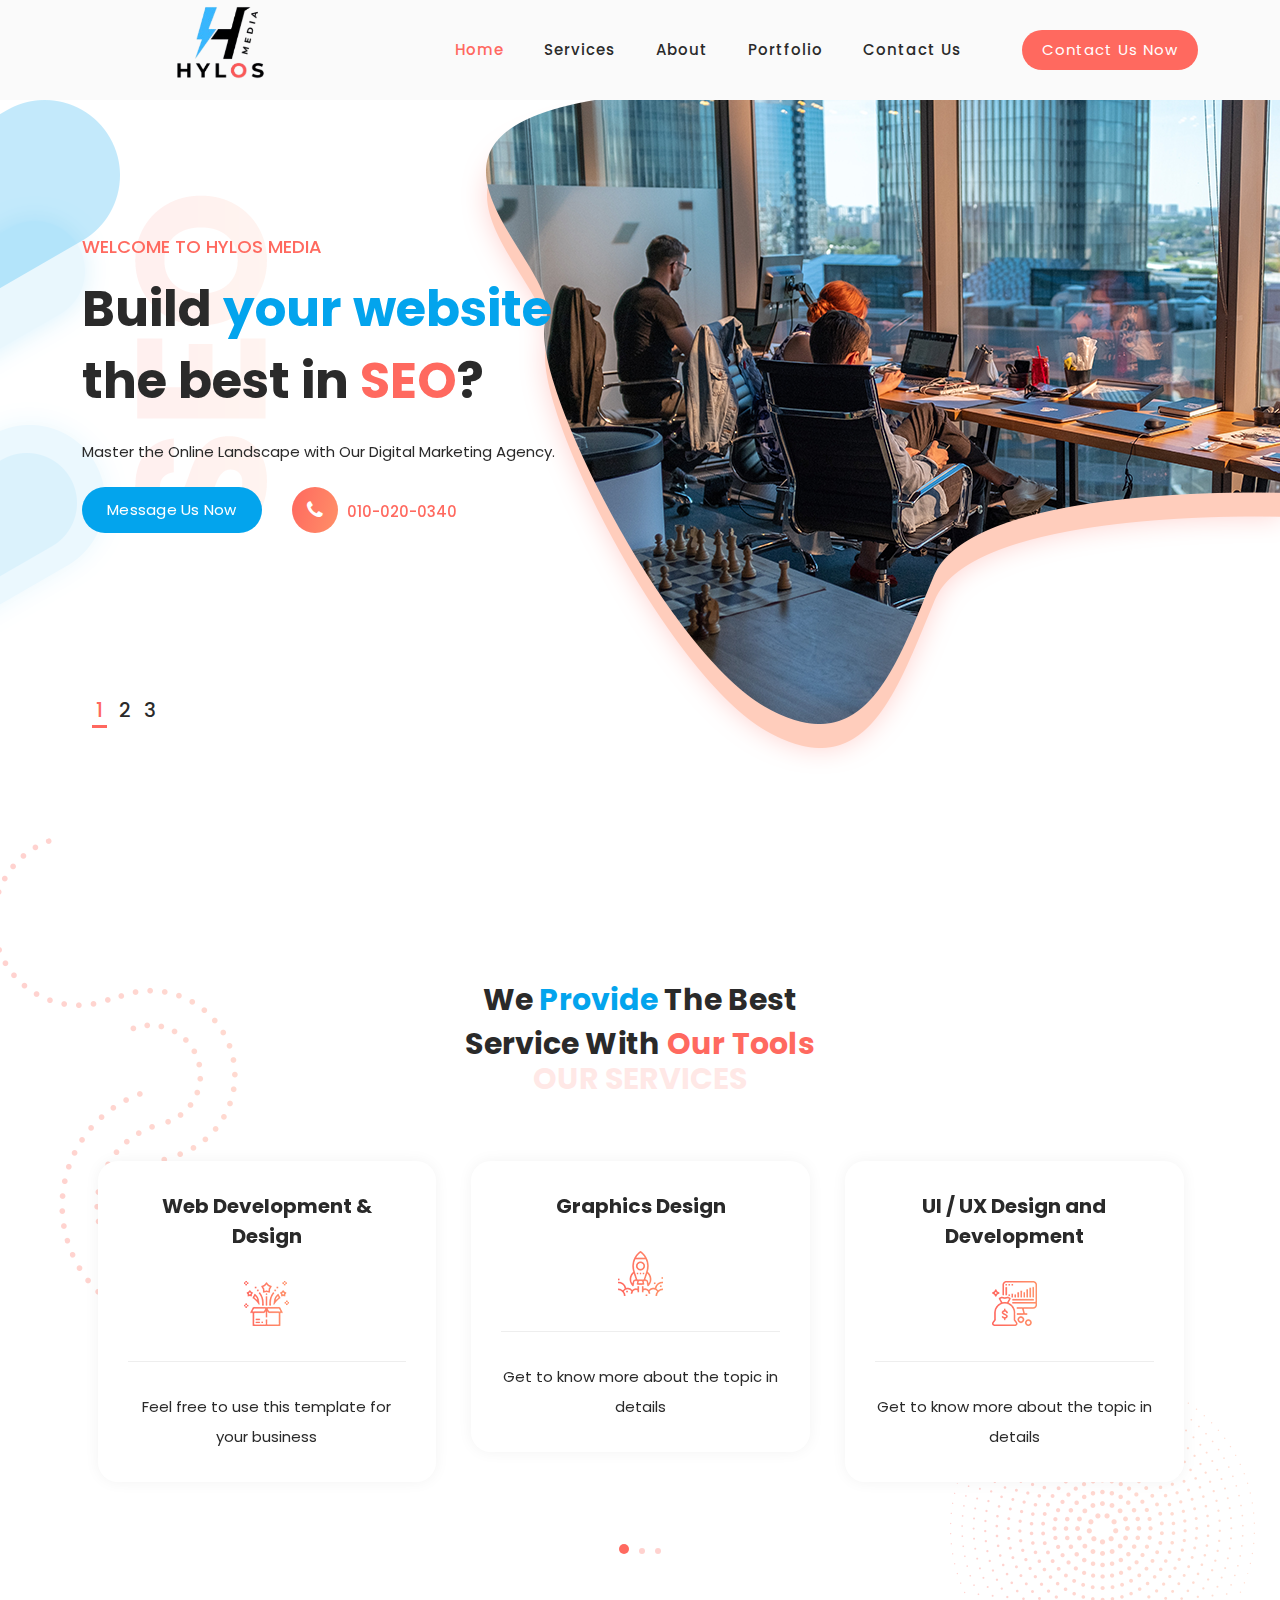
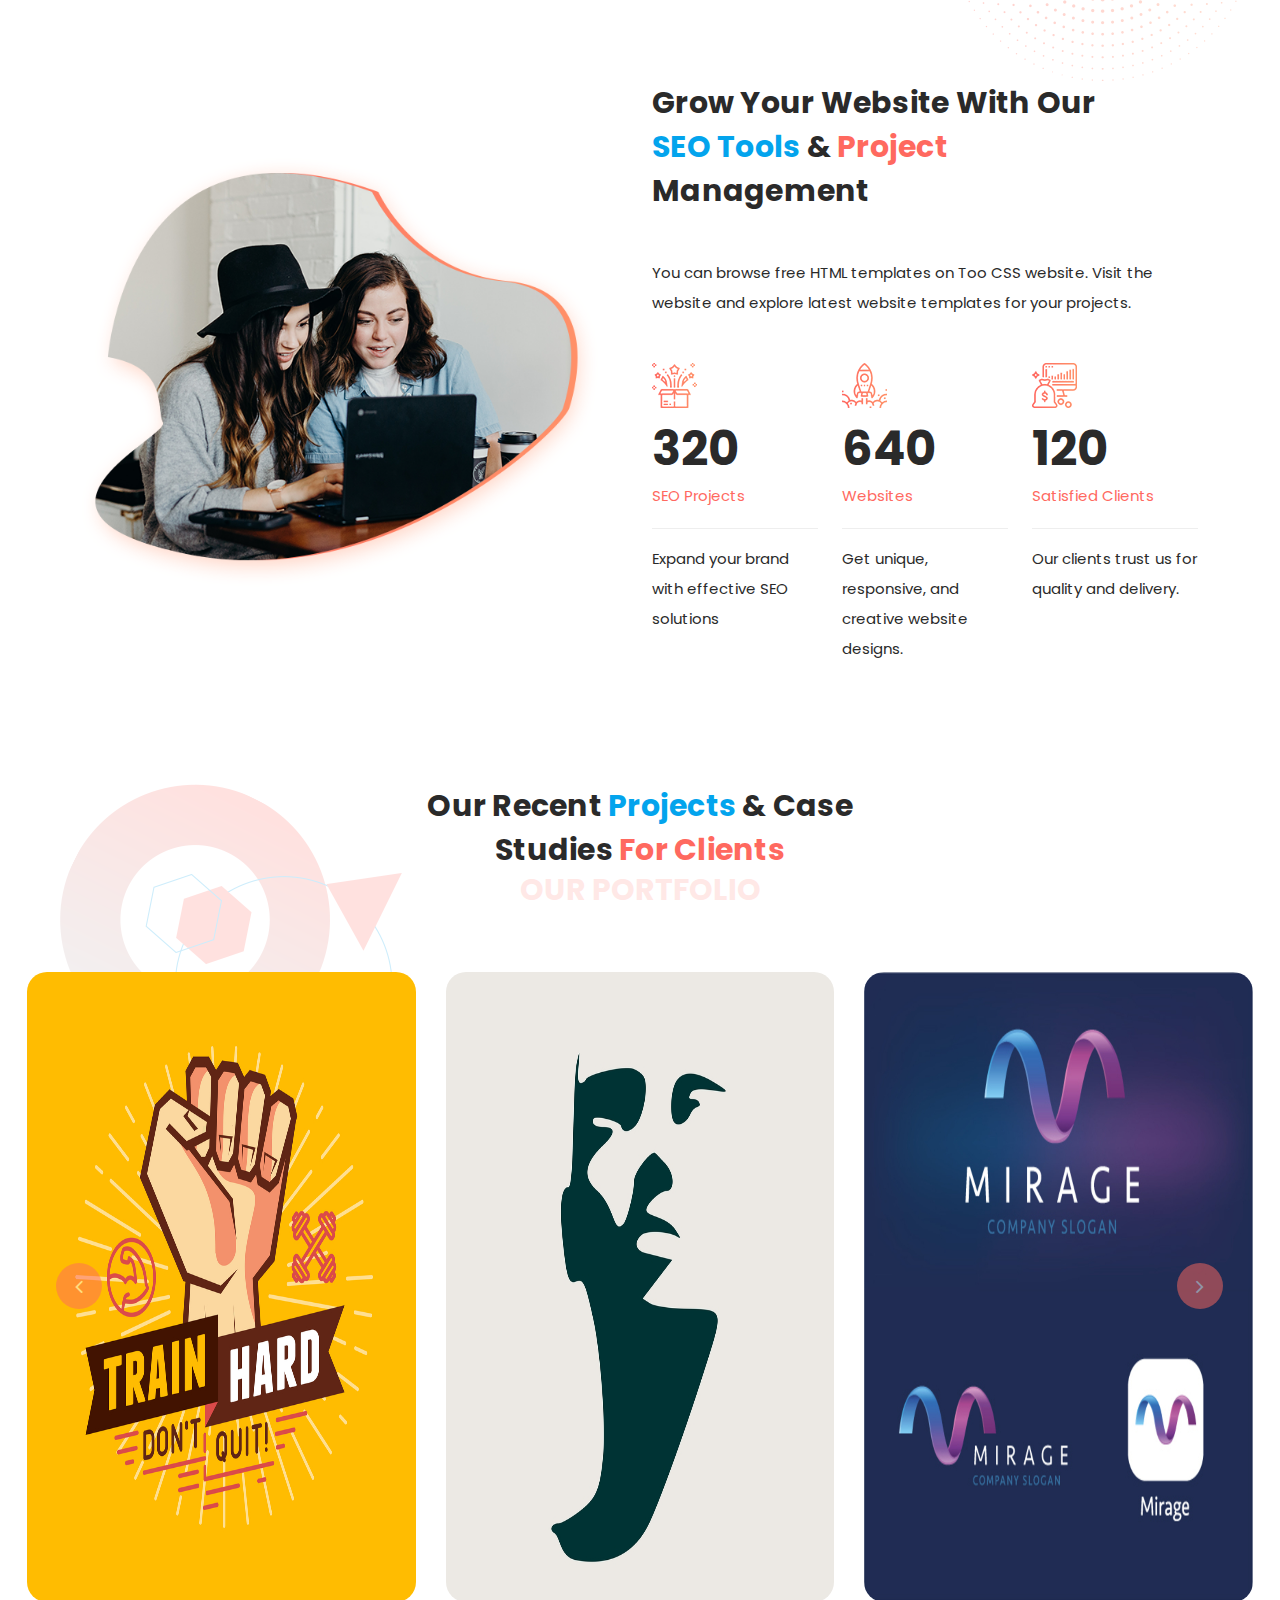
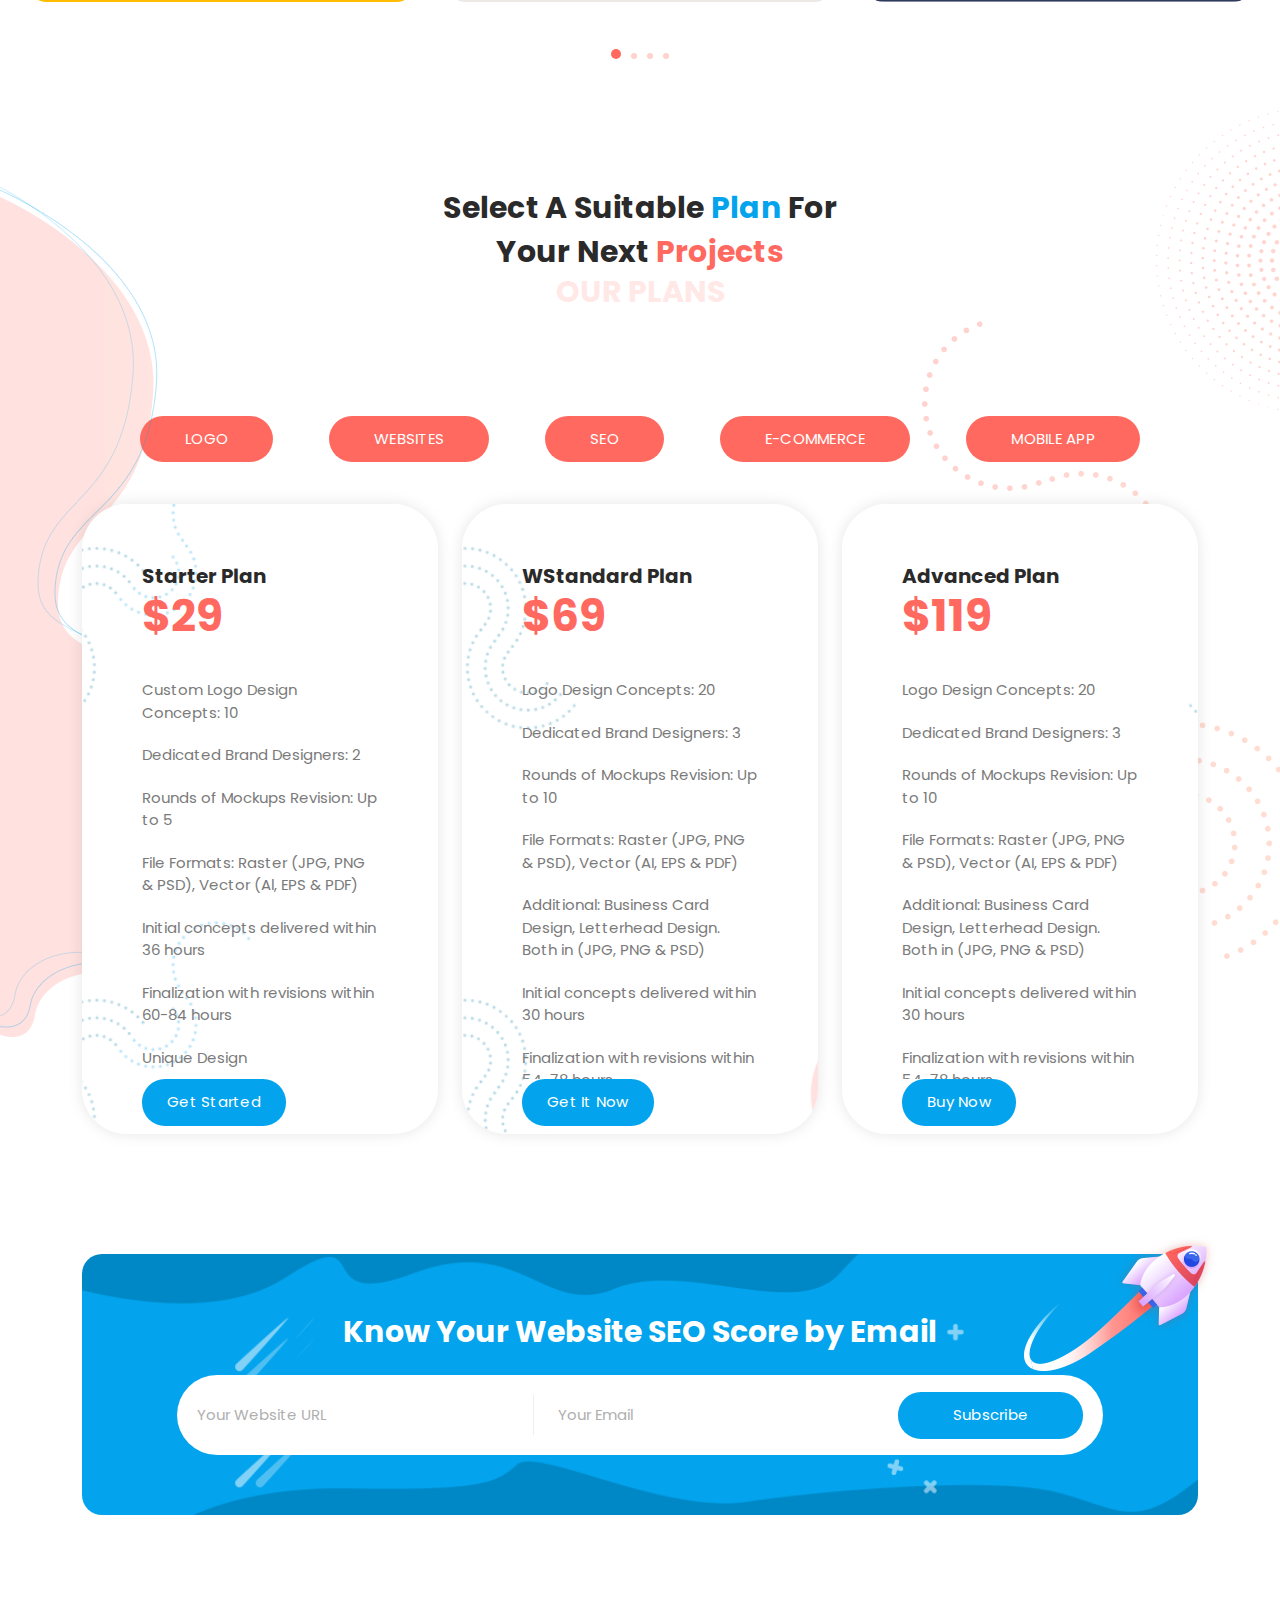
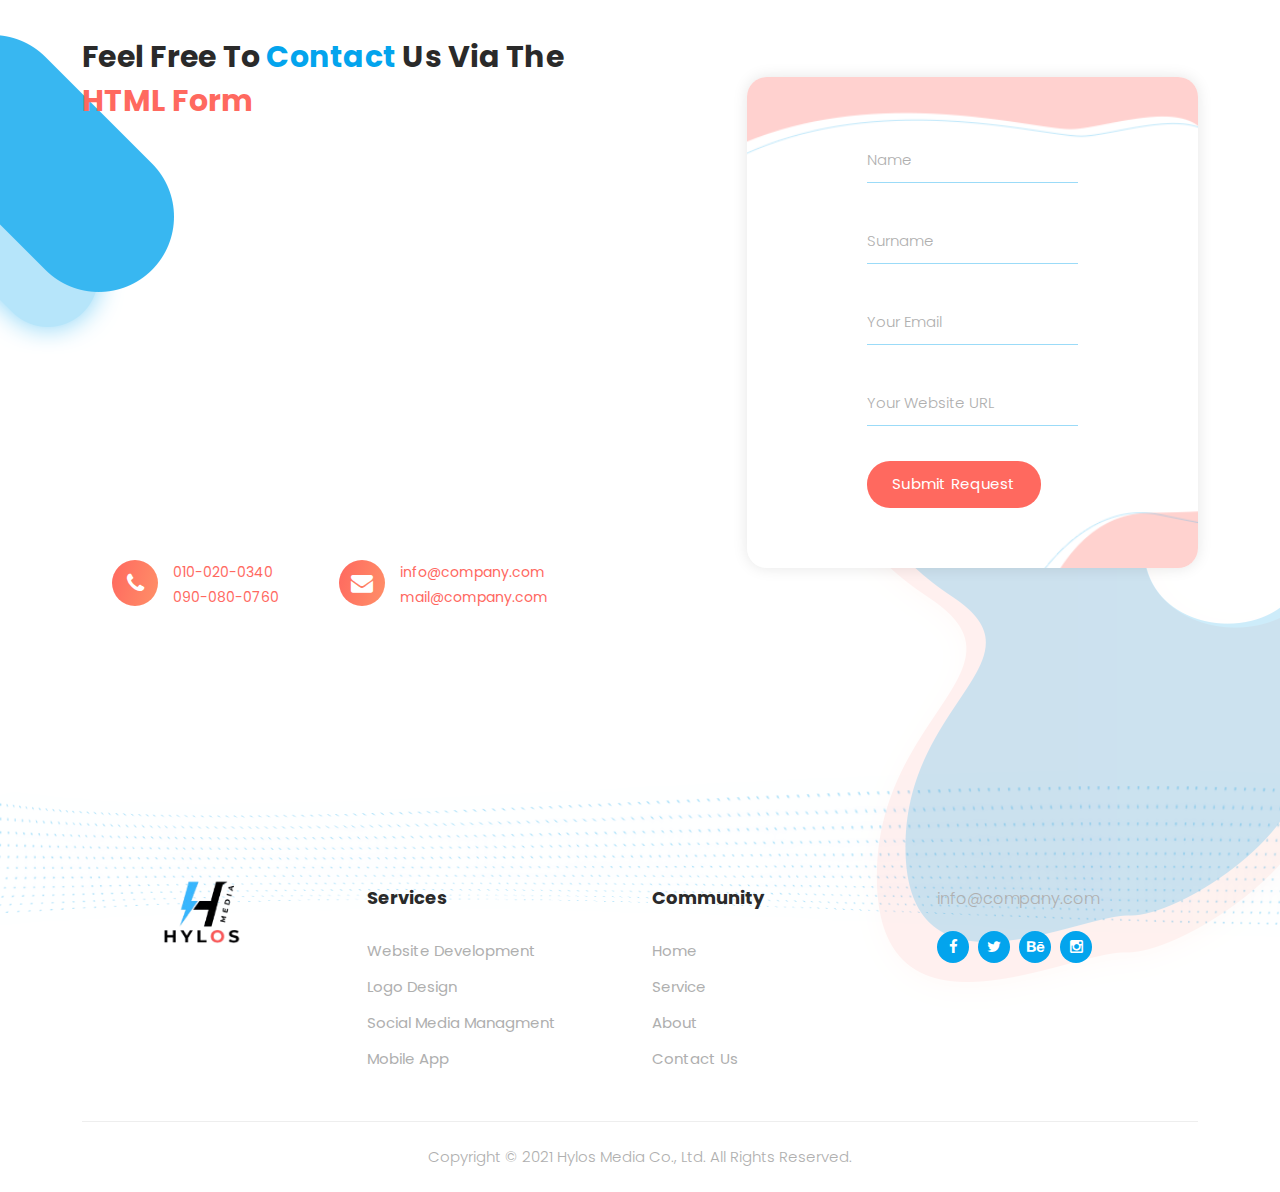
<file: index.html>
<!DOCTYPE html>
<html lang="en">

  <head>

    <meta charset="UTF-8">
    <meta name="viewport" content="width=device-width, initial-scale=1, shrink-to-fit=no">
    <meta name="description" content="">
    <meta name="author" content="">
    <link rel="preconnect" href="https://fonts.gstatic.com">
    <link href="https://fonts.googleapis.com/css2?family=Poppins:wght@100;200;300;400;500;600;700;800;900&display=swap" rel="stylesheet">

    <title>Hylos Media</title>

    <!-- Bootstrap core CSS -->
    <link href="vendor/bootstrap/css/bootstrap.min.css" rel="stylesheet">


    <!-- Additional CSS Files -->
    <link rel="stylesheet" href="assets/css/fontawesome.css">
    <link rel="stylesheet" href="assets/css/templatemo-onix-digital.css">
    <link rel="stylesheet" href="assets/css/animated.css">
    <link rel="stylesheet" href="assets/css/owl.css">
<!--

TemplateMo 565 Hylos Media

https://templatemo.com/tm-565-onix-digital

-->
  </head>

<body>
  <style>
    .mob-div {
   display: none;
 }
 
 .main-div {
   display: block;
 }
 
 @media screen and (max-width: 768px) {
   .mob-div {
     display: block;
   }
 
   .main-div {
     display: none;
   }
 }
 
     .faq-button {
       display: block;
       width: 100%;
       padding: 10px;
       background-color: #007BFF;
       color: white;
       border: none;
       text-align: left;
       cursor: pointer;
       margin-bottom: 5px;
       border-radius: 5px;
     }
 
     .faq-button:hover {
       background-color: #0056b3;
     }
 
     .faq-content {
       display: none;
       padding: 10px;
       background-color: #f8f9fa;
       border: 1px solid #ddd;
       margin-bottom: 10px;
       border-radius: 5px;
     }
   </style>
  <!-- ***** Preloader Start ***** -->
  <div id="js-preloader" class="js-preloader">
    <div class="preloader-inner">
      <span class="dot"></span>
      <div class="dots">
        <span></span>
        <span></span>
        <span></span>
      </div>
    </div>
  </div>
  <!-- ***** Preloader End ***** -->

  <!-- ***** Header Area Start ***** -->
  <header class="header-area header-sticky wow slideInDown" data-wow-duration="0.75s" data-wow-delay="0s">
    <div class="container">
      <div class="row">
        <div class="col-12">
          <nav class="main-nav">
            <!-- ***** Logo Start ***** -->
            <a href="index.html" class="logo">
              <img src="assets/images/mainlogo.png">
            </a>
            <!-- ***** Logo End ***** -->
            <!-- ***** Menu Start ***** -->
            <ul class="nav">
              <li class="scroll-to-section"><a href="#top" class="active">Home</a></li>
              <li class="scroll-to-section"><a href="#services">Services</a></li>
              <li class="scroll-to-section"><a href="#about">About</a></li>
              <li class="scroll-to-section"><a href="#portfolio">Portfolio</a></li>
              <!-- <li class="scroll-to-section"><a href="#video">Videos</a></li>  -->
              <li class="scroll-to-section"><a href="#contact">Contact Us</a></li> 
              <li class="scroll-to-section"><div class="main-red-button-hover"><a href="#contact">Contact Us Now</a></div></li> 
            </ul>        
            <a class='menu-trigger'>
                <span>Menu</span>
            </a>
            <!-- ***** Menu End ***** -->
          </nav>
        </div>
      </div>
    </div>
  </header>
  <!-- ***** Header Area End ***** -->

  <div class="main-banner" id="top">
    <div class="container">
      <div class="row">
        <div class="col-lg-12">
          <div class="row">
            <div class="col-lg-6 align-self-center">
              <div class="owl-carousel owl-banner">
                <div class="item header-text">
                  <h6>Welcome to Hylos Media</h6>
                  <h2>Build <em>your website</em> the best in <span>SEO</span>?</h2>
                  <p>Master the Online Landscape with Our Digital Marketing Agency.</p>
                  <div class="down-buttons">
                    <div class="main-blue-button-hover">
                      <a href="#contact">Message Us Now</a>
                    </div>
                    <div class="call-button">
                      <a href="#"><i class="fa fa-phone"></i> 010-020-0340</a>
                    </div>
                  </div>
                </div>
                <div class="item header-text">
                  <h6>Online Marketing</h6>
                  <h2>Get the <em>best ideas</em> for <span>your website</span></h2>
                  <p>You are NOT allowed to redistribute this template ZIP file on any Free CSS collection websites. Contact us for more info. Thank you.</p>
                  <div class="down-buttons">
                    <div class="main-blue-button-hover">
                      <a href="#services">Our Services</a>
                    </div>
                    <div class="call-button">
                      <a href="#"><i class="fa fa-phone"></i> 090-080-0760</a>
                    </div>
                  </div>
                </div>
                <div class="item header-text">
                  <h6>Mobile App</h6>
                  <h2>Create <em>your mobile app</em> the best in <span>performance</span>?</h2>

                  <p>Please <a rel="nofollow" href="https://www.paypal.me/templatemo" target="_blank">support us</a> a little via PayPal if this digital marketing HTML template is useful for you. Thank you.</p>
                  <div class="down-buttons">
                    <div class="main-blue-button-hover">
                      <a href="#video">Watch Videos</a>
                    </div>
                    <div class="call-button">
                      <a href="#"><i class="fa fa-phone"></i> 050-040-0320</a>
                    </div>
                  </div>
                </div>
              </div>
            </div>
          </div>
        </div>
      </div>
    </div>
  </div>

  <div id="services" class="our-services section">
    <div class="services-right-dec">
      <img src="assets/images/services-right-dec.png" alt="">
    </div>
    <div class="container">
      <div class="services-left-dec">
        <img src="assets/images/services-left-dec.png" alt="">
      </div>
      <div class="row">
        <div class="col-lg-6 offset-lg-3">
          <div class="section-heading">
            <h2>We <em>Provide</em> The Best Service With <span>Our Tools</span></h2>
            <span>Our Services</span>
          </div>
        </div>
      </div>
      <div class="row">
        <div class="col-lg-12">
          <div class="owl-carousel owl-services">
            <div class="item">
              <h4>Web Development & Design</h4>
              <div class="icon"><img src="assets/images/service-icon-01.png" alt=""></div>
              <p>Feel free to use this template for your business</p>
            </div>
            <div class="item">
              <h4>Graphics Design</h4>
              <div class="icon"><img src="assets/images/service-icon-02.png" alt=""></div>
              <p>Get to know more about the topic in details</p>
            </div>
            <div class="item">
              <h4>UI / UX Design and Development</h4>
              <div class="icon"><img src="assets/images/service-icon-03.png" alt=""></div>
              <p>Get to know more about the topic in details</p>
            </div>
            <div class="item">
              <h4>Discover &amp; Explore our SEO Tips</h4>
              <div class="icon"><img src="assets/images/service-icon-04.png" alt=""></div>
              <p>Feel free to use this template for your business</p>
            </div>
            <div class="item">
              <h4>E-commerce Website </h4>
              <div class="icon"><img src="assets/images/service-icon-01.png" alt=""></div>
              <p>Your one-stop shop for all your favorite products. Shop conveniently, securely, and effortlessly</p>
            </div>
            <div class="item">
              <h4>Mobile App Development</h4>
              <div class="icon"><img src="assets/images/service-icon-02.png" alt=""></div>
              <p>Building intuitive, high-performance mobile apps for you</p>
            </div>
            <div class="item">
              <h4>Best Content Ideas for your pages</h4>
              <div class="icon"><img src="assets/images/service-icon-03.png" alt=""></div>
              <p>Feel free to use this template for your business</p>
            </div>
            <div class="item">
              <h4>Optimizing Speed for your web pages</h4>
              <div class="icon"><img src="assets/images/service-icon-04.png" alt=""></div>
              <p>Get to know more about the topic in details</p>
            </div>
            <!-- <div class="item">
              <h4>Accessibility for mobile viewing</h4>
              <div class="icon"><img src="assets/images/service-icon-01.png" alt=""></div>
              <p>Get to know more about the topic in details</p>
            </div>
            <div class="item">
              <h4>Content Ideas for your next project</h4>
              <div class="icon"><img src="assets/images/service-icon-02.png" alt=""></div>
              <p>Feel free to use this template for your business</p>
            </div>
            <div class="item">
              <h4>UI &amp; UX Design &amp; Development</h4>
              <div class="icon"><img src="assets/images/service-icon-03.png" alt=""></div>
              <p>Get to know more about the topic in details</p>
            </div>
            <div class="item">
              <h4>Discover the digital marketing trend</h4>
              <div class="icon"><img src="assets/images/service-icon-04.png" alt=""></div>
              <p>Get to know more about the topic in details</p>
            </div> -->
          </div>
        </div>
      </div>
    </div>
  </div>

  <div id="about" class="about-us section">
    <div class="container">
      <div class="row">
        <div class="col-lg-6 align-self-center">
          <div class="left-image">
            <img src="assets/images/about-left-image.png" alt="Two Girls working together">
          </div>
        </div>
        <div class="col-lg-6">
          <div class="section-heading">
            <h2>Grow your website with our <em>SEO Tools</em> &amp; <span>Project</span> Management</h2>
            <p>You can browse free HTML templates on Too CSS website. Visit the website and explore latest website templates for your projects.</p>
            <div class="row">
              <div class="col-lg-4">
                <div class="fact-item">
                  <div class="count-area-content">
                    <div class="icon">
                      <img src="assets/images/service-icon-01.png" alt="">
                    </div>
                    <div class="count-digit">320</div>
                    <div class="count-title">SEO Projects</div>
                    <p>Expand your brand with effective SEO solutions</p>
                  </div>
                </div>
              </div>
              <div class="col-lg-4">
                <div class="fact-item">
                  <div class="count-area-content">
                    <div class="icon">
                      <img src="assets/images/service-icon-02.png" alt="">
                    </div>
                    <div class="count-digit">640</div>
                    <div class="count-title">Websites</div>
                    <p>Get unique, responsive, and creative website designs.</p>
                  </div>
                </div>
              </div>
              <div class="col-lg-4">
                <div class="fact-item">
                  <div class="count-area-content">
                    <div class="icon">
                      <img src="assets/images/service-icon-03.png" alt="">
                    </div>
                    <div class="count-digit">120</div>
                    <div class="count-title">Satisfied Clients</div>
                    <p>Our clients trust us for quality and delivery.</p>
                  </div>
                </div>
              </div>
            </div>
          </div>
        </div>
      </div>
    </div>
  </div>

  <div id="portfolio" class="our-portfolio section">
    <div class="portfolio-left-dec">
      <img src="assets/images/portfolio-left-dec.png" alt="">
    </div>
    <div class="container">
      <div class="row">
        <div class="col-lg-6 offset-lg-3">
          <div class="section-heading">
            <h2>Our Recent <em>Projects</em> &amp; Case Studies <span>for Clients</span></h2>
            <span>Our Portfolio</span>
          </div>
        </div>
      </div>
    </div>
    <div class="container-fluid">
      <div class="row">
        <div class="col-lg-12">
          <div class="owl-carousel owl-portfolio">
           
            <div class="item">
              <div class="thumb">
                <img src="assets/images/logo1.jpg" alt="">
                <div class="hover-effect">
                  <div class="inner-content">
                    <a href="#"><h4>Logo</h4></a>
                    <span>Logo &amp;Design</span>
                  </div>
                </div>
              </div>
            </div>
            <div class="item">
              <div class="thumb">
                <img src="assets/images/logo2.jpg" alt="">
                <div class="hover-effect">
                  <div class="inner-content">
                    <a rel="sponsored" href="#" target="_parent"><h4>LOGO</h4></a>
                    <span>LOGO Design</span>
                  </div>
                </div>
              </div>
            </div>
            <div class="item">
              <div class="thumb">
                <img src="assets/images/logo3.jpg" alt="">
                <div class="hover-effect">
                  <div class="inner-content">
                    <a href="#"><h4>LOGO</h4></a>
                    <span>LOGO DESIGN</span>
                  </div>
                </div>
              </div>
            </div>
            <div class="item">
              <div class="thumb">
                <img src="assets/images/logo4.jpg" alt="">
                <div class="hover-effect">
                  <div class="inner-content">
                    <a href="#"><h4>LOGO</h4></a>
                    <span>LOGO DESIGN</span>
                  </div>
                </div>
              </div>
            </div>
            <div class="item">
              <div class="thumb">
                <img src="assets/images/02.jpg" alt="">
                <div class="hover-effect">
                  <div class="inner-content">
                    <a rel="sponsored" href="#" target="_parent"><h4>Website</h4></a>
                    <span>Projects </span>
                  </div>
                </div>
              </div>
            </div>
            <div class="item">
              <div class="thumb">
                <img src="assets/images/af8157a14a.jpg" alt="">
                <div class="hover-effect">
                  <div class="inner-content">
                    <a href="#"><h4>WEBSITES</h4></a>
                    <span>WEBSITES DESIGN</span>
                  </div>
                </div>
              </div>
            </div>
            <div class="item">
              <div class="thumb">
                <img src="assets/images/WEB2.jpg" alt="">
                <div class="hover-effect">
                  <div class="inner-content">
                    <a href="#"><h4>WEBSITES</h4></a>
                    <span>WEBSITES DESIGN</span>
                  </div>
                </div>
              </div>
            </div>
            <div class="item">
              <div class="thumb">
                <img src="assets/images/web3.jpg" alt="">
                <div class="hover-effect">
                  <div class="inner-content">
                    <a href="#"><h4>WEBSITES</h4></a>
                    <span>WEBSITES DESIGN</span>
                  </div>
                </div>
              </div>
            </div>
            <div class="item">
              <div class="thumb">
                <img src="assets/images/seo.webp" alt="">
                <div class="hover-effect">
                  <div class="inner-content">
                    <a href="#"><h4>SEO</h4></a>
                    <span>SEO &amp; Marketing</span>
                  </div>
                </div>
              </div>
            </div>
            <div class="item">
              <div class="thumb">
                <img src="assets/images/Asset-14@2x.webp" alt="">
                <div class="hover-effect">
                  <div class="inner-content">
                    <a href="#"><h4>SEO</h4></a>
                    <span>SEO &amp; Marketing</span>
                  </div>
                </div>
              </div>
            </div>
            <div class="item">
              <div class="thumb">
                <img src="assets/images/aligner-fit-505x1024.webp" alt="">
                <div class="hover-effect">
                  <div class="inner-content">
                    <a href="#"><h4>SEO</h4></a>
                    <span>SEO &amp; Marketing</span>
                  </div>
                </div>
              </div>
            </div>
            <div class="item">
              <div class="thumb">
                <img src="assets/images/seo1.webp" alt="">
                <div class="hover-effect">
                  <div class="inner-content">
                    <a href="#"><h4>SEO</h4></a>
                    <span>SEO &amp; Marketing</span>
                  </div>
                </div>
              </div>
            </div>
          </div>
        </div>
      </div>
    </div>
  </div>

  <div id="pricing" class="pricing-tables">
    <div class="tables-left-dec">
      <img src="assets/images/tables-left-dec.png" alt="">
    </div>
    <div class="tables-right-dec">
      <img src="assets/images/tables-right-dec.png" alt="">
    </div>
    <div class="main-div">
      <div class="container">
        <div class="row">
          <div class="col-lg-6 offset-lg-3">
            <div class="section-heading">
              <h2>Select a suitable <em>plan</em> for your next <span>projects</span></h2>
              <span>Our Plans</span>
            </div>
          </div>
        </div>
        <div class="row">
          <div class="col-lg-12">
            <div class="pak-btn" style="display: block; display: flex;">
              <button class="pakbutton" onclick="showSection('logo')">LOGO</button>
              <button class="pakbutton" onclick="showSection('websites')">WEBSITES</button>
              <button class="pakbutton" onclick="showSection('seo')">SEO</button>
              <button class="pakbutton" onclick="showSection('ecommerce')">E-COMMERCE</button>
              <button class="pakbutton" onclick="showSection('mobile-app')">MOBILE APP</button>
            </div>
    </div>
          </div>
          
          <div id="logo" class="content-section" style="display: block;"  > 
             <div class="row">
            <div class="col-lg-4">
              <div class="item first-item">
                <h4>Starter Plan</h4>
                <!-- <em>$160/mo</em> -->
                <span>$29</span>
                <ul class="scroll">
                  <li>Custom Logo Design Concepts: 10</li>
                  <li>Dedicated Brand Designers: 2</li>
                  <li>Rounds of Mockups Revision: Up to 5</li>
                  <li>File Formats: Raster (JPG, PNG &amp; PSD), Vector (Al, EPS &amp; PDF)</li>
                  <li>Initial concepts delivered within 36 hours</li>
                  <li>Finalization with revisions within 60-84 hours</li>
                  <li>Unique Design</li>
                  <li>100% Ownership</li>
                </ul>
                <div class="main-blue-button-hover">
                  <a href="#">Get Started</a>
                </div>
              </div>
            </div>
            <div class="col-lg-4">
              <div class="item second-item">
                <h4>WStandard Plan</h4>
                <!-- <em>$240/mo</em> -->
                <span>$69</span>
                <ul class="scroll">
                  <li>Logo Design Concepts: 20</li>
                  <li>Dedicated Brand Designers: 3</li>
                  <li>Rounds of Mockups Revision: Up to 10</li>
                  <li>File Formats: Raster (JPG, PNG &amp; PSD), Vector (AI, EPS &amp; PDF)</li>
                  <li>Additional: Business Card Design, Letterhead Design. Both in (JPG, PNG &amp;
                    PSD)</li>
                  <li>Initial concepts delivered within 30 hours</li>
                  <li>Finalization with revisions within 54-78 hours</li>
                  <li>Unique Design</li>
                  <li>100% Ownership</li>
                </ul>
                <div class="main-blue-button-hover">
                  <a href="#">Get it Now</a>
                </div>
              </div>
            </div>
            <div class="col-lg-4">
              <div class="item third-item">
                <h4>Advanced Plan</h4>
                <!-- <em>$360/mo</em> -->
                <span>$119</span>
                <ul class="scroll">
                  <li>Logo Design Concepts: 20</li>
                  <li>Dedicated Brand Designers: 3</li>
                  <li>Rounds of Mockups Revision: Up to 10</li>
                  <li>File Formats: Raster (JPG, PNG &amp; PSD), Vector (AI, EPS &amp; PDF)</li>
                  <li>Additional: Business Card Design, Letterhead Design. Both in (JPG, PNG &amp;
                    PSD)</li>
                  <li>Initial concepts delivered within 30 hours</li>
                  <li>Finalization with revisions within 54-78 hours</li>
                  <li>Unique Design</li>
                  <li>100% Ownership</li>
                </ul>
                <div class="main-blue-button-hover">
                  <a href="#">Buy Now</a>
                </div>
              </div>
            </div>
          </div>
        </div>
          <div id="ecommerce" class="content-section" style="display: none;"  > 
            
             <div class="row">
            <div class="col-lg-4">
              <div class="item first-item">
                <h4>Starter Plan</h4>
                <!-- <em>$160/mo</em> -->
                <span>$499</span>
                <ul class="scroll">
                  <li class="first">Customized Design</li>
                  <li>Up-to 50 Products</li>
                  <li>Content Management System (CMS)</li>
                  <li>Mini Shopping Cart Integration</li>
                  <li>Payment Module Integration</li>
                  <li>Easy Product Search</li>
                  <li>Dedicated designer &amp; developer</li>
                  <li>Unlimited Revisions</li>
                  <li>100% Satisfaction Guarantee</li>
                  <li>100% Unique Design Guarantee</li>
                  <li>100% Money Back Guarantee * </li>
                  <li>Dedicate Account Manager</li>
                  <li class="last">Free Final Files (Ai, PSD, Html , JPEG and PNG in formats for
                    all web use)</li>
                </ul>
                <div class="main-blue-button-hover">
                  <a href="#">Get Started</a>
                </div>
              </div>
            </div>
            <div class="col-lg-4">
              <div class="item second-item">
                <h4>WStandard Plan</h4>
                <!-- <em>$240/mo</em> -->
                <span>$999</span>
                <ul class="scroll">
                  <li class="first">Customized Design</li>
                  <li>Up-to 250 Products</li>
                  <li>Content Management System (CMS)</li>
                  <li>Full Shopping Cart Integration</li>
                  <li>Payment Module Integration</li>
                  <li>Easy Product Search</li>
                  <li>Product Reviews</li>
                  <li>5 Promotional Banners</li>
                  <li>Security Protocol</li>
                  <li>Dedicated designer &amp; developer</li>
                  <li>Unlimited Revisions</li>
                  <li>100% Satisfaction Guarantee</li>
                  <li>100% Unique Design Guarantee</li>
                  <li class="last">100% Money Back Guarantee</li>
                </ul>
                <div class="main-blue-button-hover">
                  <a href="#">Get it Now</a>
                </div>
              </div>
            </div>
            <div class="col-lg-4">
              <div class="item third-item">
                <h4>Advanced Plan</h4>
                <!-- <em>$360/mo</em> -->
                <span>$1490</span>
                <ul class="scroll">
                  <li class="first">Customized Design</li>
                  <li>Unlimited Products</li>
                  <li>Unlimited Categories</li>
                  <li>UNLIMITED Logo Design Concepts</li>
                  <li>Dedicated designer &amp; developer</li>
                  <li>UNLIMITED Revisions</li>
                  <li>E-Commerce Store Design</li>
                  <li>Product Detail Page Design</li>
                  <li>Unique Banner Slider</li>
                  <li>Featured Products Showcase</li>
                  <li>Full Shopping Cart Integration</li>
                  <li>Product Rating &amp; Reviews</li>
                  <li>Mobile Responsive</li>
                  <li>Security Protocol</li>
                  <li>Easy Product Search</li>
                  <li>Payment Gateway Integration</li>
                  <li>Multi-currency Support</li>
                  <li>Content Management System</li>
                  <li>Stationary Design (BusinessCard,Letterhead &amp; Envelope)</li>
                  <li>Invoice Design, Email Signature</li>
                  <li>E-Commerce Store Design</li>
                  <li>Product Detail Page Design</li>
                  <li>Unique Banner Slider</li>
                  <li>Featured Products Showcase</li>
                  <li>Full Shopping Cart Integration</li>
                  <li>Product Rating &amp; Reviews</li>
                  <li>Easy Product Search</li>
                  <li>Payment Gateway Integration</li>
                  <li>Multi-currency Support</li>
                  <li>Content Management System</li>
                  <li>Cutomer Log-in Area</li>
                  <li>Social Media Plugins Integration</li>
                  <li>Tell a Friend Feature</li>
                  <li>All Final File Formats</li>
                  <li>100% Ownership Rights</li>
                  <li>100% Satisfaction Guarantee</li>
                  <li>100% Unique Design Guarantee</li>
                  <li class="last">100% Money Back Guarantee</li>
                </ul>
                <div class="main-blue-button-hover">
                  <a href="#">Buy Now</a>
                </div>
              </div>
            </div>
          </div>
        </div>
          <div id="seo" class="content-section" style="display: none;" > 
             <div class="row">
            <div class="col-lg-4">
              <div class="item first-item">
                <h4>Starter Plan</h4>
                <!-- <em>$160/mo</em> -->
                <span>$350</span>
                <ul class="scroll">
                  <li class="first">Website Audit</li>
                  <li>Pages Optimized (10 pages) </li>
                  <li>15 Selected Keywords Targeting </li>
                  <li>Keyword Research </li>
                  <li>Keyword Grouping </li>
                  <li>Keyword Mapping </li>
                  <li class="heading">On-Page Optimization </li>
                  <li>SEO Road Map</li>
                  <li>Blog Creation</li>
                  <li>Webpage Copywriting (3 pages, 350 words per page)</li>
                  <li>Title Tag Optimization (10 titles)</li>
                  <li>Meta Description Optimization (10 meta description)</li>
                  <li>Meta Keyword Optimization (10 meta keywords)</li>
                  <li>Domain Redirect Optimization (10 domain redirects)</li>
                  <li>xml Sitemap Optimization</li>
                  <li>Robots.txt Check</li>
                  <li>URL Rewrites (10 URL rewrites)</li>
                  <li>Broken Link Report</li>
                  <li class="heading">Rich Snippet Recommendations </li>
                  <li>Breadcrumbs</li>
                  <li class="heading">Initial Off-Page SEO </li>
                  <li>Social Bookmarking</li>
                  <li>Slide Share Marketing</li>
                  <li>Forums/FAQ’s</li>
                  <li>Link Building</li>
                  <li>Directory Submission</li>
                  <li>Local Business Listings</li>
                </ul>
                <div class="main-blue-button-hover">
                  <a href="#">Get Started</a>
                </div>
              </div>
            </div>
            <div class="col-lg-4">
              <div class="item second-item">
                <h4>Standard Plan</h4>
                <!-- <em>$240/mo</em> -->
                <span>$700</span>
                <ul class="scroll">
                  <li>Prior Analysis </li>
                  <li>Business Analysis</li>
                  <li>Consumer Analysis </li>
                  <li>Competitor Analysis </li>
                  <li>35 Selected Keywords Targeting </li>
                  <li>15 Pages Keyword Targeted</li>
                  <li>Webpage Optimization </li>
                  <li>Meta Tags Creation</li>
                  <li>Keyword Optimization </li>
                  <li>Image Optimization </li>
                  <li>Inclusion of anchors</li>
                  <li>Tracking &amp; Analysis </li>
                  <li>Google Analytics Installation</li>
                  <li>Google Webmaster Installation </li>
                  <li>Call To Action Plan </li>
                  <li>Creation of Sitemaps</li>
                  <li>Reporting </li>
                  <li>Monthly Reporting </li>
                  <li>Recommendation </li>
                  <li>Email Support </li>
                  <li>Phone Support</li>
    
                  <li>Off Page Optimization</li>
                  <li>Social Bookmarking</li>
                  <li>Slide Share Marketing </li>
                  <li>Forums/FAQ’s </li>
                  <li>Link Building </li>
                  <li>Directory Submission </li>
                  <li>Local Business Listings</li>
    
                </ul class="scroll">
                <div class="main-blue-button-hover">
                  <a href="#">Get it Now</a>
                </div>
              </div>
            </div>
            <div class="col-lg-4">
              <div class="item third-item">
                <h4>Advanced Plan</h4>
                <!-- <em>$360/mo</em> -->
                <span>$280</span>
                <ul>
                  <li>Prior Analysis </li>
                  <li>Business Analysis</li>
                  <li>Consumer Analysis </li>
                  <li>Competitor Analysis </li>
                  <li>60+ Selected Keywords Targeting </li>
                  <li>30 Pages Keyword Targeted</li>
    
                  <li>Webpage Optimization </li>
                  <li>Meta Tags Creation</li>
                  <li>Keyword Optimization </li>
                  <li>Image Optimization </li>
                  <li>Inclusion of anchors Tags </li>
                  <li>Inclusion of anchors Indexing Modifications</li>
    
                  <li>Tracking &amp; Analysis </li>
                  <li>Google Places Inclusions</li>
                  <li>Google Analytics Installation</li>
                  <li>Google Webmaster Installation </li>
                  <li>Call To Action Plan </li>
                  <li>Creation of Sitemaps</li>
    
                  <li>Reporting </li>
                  <li>Monthly Reporting </li>
                  <li>Recommendation </li>
                  <li>Email Support </li>
                  <li>Phone Support</li>
    
                  <li>Off Page Optimization </li>
                  <li>Social Bookmarking</li>
                  <li>Slide Share Marketing </li>
                  <li>Forums/FAQ’s </li>
                  <li>Link Building </li>
                  <li>Directory Submission </li>
                  <li>Local Business Listings</li>
                </ul>
                <div class="main-blue-button-hover">
                  <a href="#">Buy Now</a>
                </div>
              </div>
            </div>
          </div>
        </div>
          <div id="websites" class="content-section"  style="display: none;"> 
             <div class="row">
            <div class="col-lg-4">
              <div class="item first-item">
                <h4>Starter Plan</h4>
                <!-- <em>$160/mo</em> -->
                <span>$449</span>
                <ul class="scroll">
                  <li class="first">5 Page Website Design</li>
                  <li class=" first">5 Page Custom WordPress Website </li>
                  <li>1 Design Concept </li>
                  <li class="darker">5 Stock Images </li>
                  <li>Content Integration </li>
                  <li>Cross Browser Compatible </li>
                  <li>Secure admin tools for easy updates</li>
                  <li>Website optimization package for increased speed</li>
                  <li>Contact Form Integration </li>
                  <li>No contract: cancel anytime</li>
                  <li>Dedicated Account Manager</li>
                  <li>24/7 Chat Support</li>
                  <li class="last">Turn Around 5 Business Days</li>
                </ul>
                <div class="main-blue-button-hover">
                  <a href="#">Get Started</a>
                </div>
              </div>
            </div>
            <div class="col-lg-4">
              <div class="item second-item">
                <h4>Standard Plan</h4>
                <!-- <em>$240/mo</em> -->
                <span>$899</span>
                <ul class="scroll">
                  <li class="first">10 Pages Custom Website </li>
                  <li>1 Design Concept </li>
                  <li>8 Stock Images </li>
                  <li class="darker"> CMS Backend</li>
                  <li class="darker">SEO Friendly Website </li>
                  <li>Content Integration </li>
                  <li>Mobile Responsive Website</li>
                  <li>Cross Browser Compatible </li>
                  <li>Secure admin tools for easy updates</li>
                  <li>Website optimization package for increased speed</li>
                  <li>Contact Form Integration </li>
                  <li>No contract: cancel anytime</li>
                  <li>Dedicated Account Manager</li>
                  <li>24/7 Chat Support</li>
                  <li class="last">Turn Around 7 Business Days</li>
                </ul>
                <div class="main-blue-button-hover">
                  <a href="#">Get it Now</a>
                </div>
              </div>
            </div>
            <div class="col-lg-4">
              <div class="item third-item">
                <h4>Advanced Plan</h4>
                <!-- <em>$360/mo</em> -->
                <span>$1099</span>
                <ul class="scroll">
                  <li class="first">12 Pages Custom Website </li>
                  <li>1 Design Concept </li>
                  <li class="darker">8 Stock Images </li>
                  <li class="darker">WordPress CMS Backend</li>
                  <li class="darker">SEO Friendly Website </li>
                  <li class="darker">Google Analytics Integration </li>
                  <li class="darker">Email Automation Integration</li>
                  <li class="darker">Domain &amp; Hosting </li>
                  <li class="darker">FREE CMS Integration </li>
                  <li>Content Integration </li>
                  <li>Mobile Responsive Website</li>
                  <li>Cross Browser Compatible </li>
                  <li>Secure admin tools for easy updates</li>
                  <li>Website optimization package for increased speed</li>
                  <li>Contact Form Integration </li>
                  <li>No contract: cancel anytime</li>
                  <li>Dedicated Account Manager</li>
                  <li>24/7 Chat Support</li>
                  <li class="last">Turn Around 7 Business Days</li>
                </ul>
                <div class="main-blue-button-hover">
                  <a href="#">Buy Now</a>
                </div>
              </div>
            </div>
          </div>
        </div>
          <div id="mobile-app" class="content-section"  style="display: none;"> 
             <div class="row">
            <div class="col-lg-4">
              <div class="item first-item">
                <h4>Starter Plan</h4>
                <!-- <em>$160/mo</em> -->
                <span>$2490</span>
                <ul class="scroll" >
                  <li class="first">No. of Features Up to 7</li>
                  <li>Wireframing</li>
                  <li>Intuitive UI UX (Custom App Design)</li>
                  <li>Social Media Integration</li>
                  <li>App Testing</li>
                  <li>Publishing on App Store</li>
                  <li>Paid bug support ($350/m)</li>
                  <li>Native iOS OR Android app</li>
                </ul>
                <div class="main-blue-button-hover">
                  <a href="#">Get Started</a>
                </div>
              </div>
            </div>
            <div class="col-lg-4">
              <div class="item second-item">
                <h4>Standard Plan</h4>
                <!-- <em>$240/mo</em> -->
                <span>$4999</span>
                <ul class="scroll" >
                  <li class="first">No. of Features Up to 10</li>
                      <li>Wireframing</li>
                      <li>Intuitive UI UX (Custom App Design)</li>
                      <li>Social Media Integration</li>
                      <li>App Testing</li>
                      <li>Ads Network Integration </li>
                      <li>Firebase Integration</li>
                      <li>In-App Purchase</li>
                      <li>Publishing on App Store</li>
                      <li>1 Month free bug support</li>
                      <li>Native iOS OR Android app</li>
                      <li>Cross-Platform (Hybrid) On Demand</li>
                      <li>Push Notifications</li>
                      <li>Messaging API Integration (Live Chat)</li>
                      <li>Google Maps Integration</li>
                      <li>Web APIs and Online Database</li>
                      <li class="last">CrashAnalytics Integration</li>
                </ul>
                <div class="main-blue-button-hover">
                  <a href="#">Get it Now</a>
                </div>
              </div>
            </div>
            <div class="col-lg-4">
              <div class="item third-item">
                <h4>Advanced Plan</h4>
                <!-- <em>$360/mo</em> -->
                <span>$10,000</span>
                <ul class="scroll" >
                  <li>25% Upfront to get started with the work immediately</li>
                  <li>No. of Features Up to 25</li>
                  <li>Wireframing</li>
                  <li>Intuitive UI UX (Custom App Design)</li>
                  <li>Social Media Integration</li>
                  <li>App Testing</li>
                  <li>Ads Network Integration</li>
                  <li>Firebase Integration</li>
                  <li>In-App Purchase</li>
                  <li>Publishing on App Store</li>
                  <li>App Store Optimization</li>
                  <li>3 Month free bug support</li>
                  <li>Native iOS OR Android app</li>
                  <li>Cross-Platform (Hybrid) On Demand</li>
                  <li>Push Notifications</li>
                  <li>Messaging API Integration (Live Chat)</li>
                  <li>Regular App Updates Yearly 1 Update</li>
                  <li>Google Maps Integration</li>
                  <li>Admin Panel</li>
                  <li>Data Import/Export</li>
                  <li>Web APIs and Online Database</li>
                  <li>Picture Gallery/Product Display/Showcase Services On Demand</li>
                  <li>Product Categories/Sub Categories</li>
                  <li>CrashAnalytics Integration</li>
                  <li>Audio/Video Streaming</li>
                  <li>Payment Gateways Integration</li>
                  <li>Shopping Cart</li>
                  <li>3rd Party APIs Integrations</li>
                </ul>
                <div class="main-blue-button-hover">
                  <a href="#">Buy Now</a>
                </div>
              </div>
            </div>
          </div>
        </div>
      
      </div>
    </div>
    
       <div class="mob-div">
        <div class="pricing-tables">
            <button class="pakbutton1" onclick="toggleContent('content1')">LOGO</button>
            <div id="content1" class="faq-content" style="display: block;">
                <div class="row">
                    <div class="col-lg-4">
                      <div class="item first-item">
                        <h4>Starter Plan</h4>
                        <!-- <em>$160/mo</em> -->
                        <span>$29</span>
                        <ul class="scroll">
                          <li>Custom Logo Design Concepts: 10</li>
                          <li>Dedicated Brand Designers: 2</li>
                          <li>Rounds of Mockups Revision: Up to 5</li>
                          <li>File Formats: Raster (JPG, PNG &amp; PSD), Vector (Al, EPS &amp; PDF)</li>
                          <li>Initial concepts delivered within 36 hours</li>
                          <li>Finalization with revisions within 60-84 hours</li>
                          <li>Unique Design</li>
                          <li>100% Ownership</li>
                        </ul>
                        <div class="main-blue-button-hover">
                          <a href="#">Get Started</a>
                        </div>
                      </div>
                    </div>
                    <div class="col-lg-4">
                      <div class="item second-item">
                        <h4>WStandard Plan</h4>
                        <!-- <em>$240/mo</em> -->
                        <span>$69</span>
                        <ul class="scroll">
                          <li>Logo Design Concepts: 20</li>
                          <li>Dedicated Brand Designers: 3</li>
                          <li>Rounds of Mockups Revision: Up to 10</li>
                          <li>File Formats: Raster (JPG, PNG &amp; PSD), Vector (AI, EPS &amp; PDF)</li>
                          <li>Additional: Business Card Design, Letterhead Design. Both in (JPG, PNG &amp;
                            PSD)</li>
                          <li>Initial concepts delivered within 30 hours</li>
                          <li>Finalization with revisions within 54-78 hours</li>
                          <li>Unique Design</li>
                          <li>100% Ownership</li>
                        </ul>
                        <div class="main-blue-button-hover">
                          <a href="#">Get it Now</a>
                        </div>
                      </div>
                    </div>
                    <div class="col-lg-4">
                      <div class="item third-item">
                        <h4>Advanced Plan</h4>
                        <!-- <em>$360/mo</em> -->
                        <span>$119</span>
                        <ul class="scroll">
                          <li>Logo Design Concepts: 20</li>
                          <li>Dedicated Brand Designers: 3</li>
                          <li>Rounds of Mockups Revision: Up to 10</li>
                          <li>File Formats: Raster (JPG, PNG &amp; PSD), Vector (AI, EPS &amp; PDF)</li>
                          <li>Additional: Business Card Design, Letterhead Design. Both in (JPG, PNG &amp;
                            PSD)</li>
                          <li>Initial concepts delivered within 30 hours</li>
                          <li>Finalization with revisions within 54-78 hours</li>
                          <li>Unique Design</li>
                          <li>100% Ownership</li>
                        </ul>
                        <div class="main-blue-button-hover">
                          <a href="#">Buy Now</a>
                        </div>
                      </div>
                    </div>
                  </div>
            </div>
        
            <button class="pakbutton1" onclick="toggleContent('content2')"> E-coomerce</button>
            <div id="content2" class="faq-content"> 
                <div class="row">
                    <div class="col-lg-4">
                      <div class="item first-item">
                        <h4>Starter Plan</h4>
                        <!-- <em>$160/mo</em> -->
                        <span>$350</span>
                        <ul class="scroll">
                          <li class="first">Website Audit</li>
                          <li>Pages Optimized (10 pages) </li>
                          <li>15 Selected Keywords Targeting </li>
                          <li>Keyword Research </li>
                          <li>Keyword Grouping </li>
                          <li>Keyword Mapping </li>
                          <li class="heading">On-Page Optimization </li>
                          <li>SEO Road Map</li>
                          <li>Blog Creation</li>
                          <li>Webpage Copywriting (3 pages, 350 words per page)</li>
                          <li>Title Tag Optimization (10 titles)</li>
                          <li>Meta Description Optimization (10 meta description)</li>
                          <li>Meta Keyword Optimization (10 meta keywords)</li>
                          <li>Domain Redirect Optimization (10 domain redirects)</li>
                          <li>xml Sitemap Optimization</li>
                          <li>Robots.txt Check</li>
                          <li>URL Rewrites (10 URL rewrites)</li>
                          <li>Broken Link Report</li>
                          <li class="heading">Rich Snippet Recommendations </li>
                          <li>Breadcrumbs</li>
                          <li class="heading">Initial Off-Page SEO </li>
                          <li>Social Bookmarking</li>
                          <li>Slide Share Marketing</li>
                          <li>Forums/FAQ’s</li>
                          <li>Link Building</li>
                          <li>Directory Submission</li>
                          <li>Local Business Listings</li>
                        </ul>
                        <div class="main-blue-button-hover">
                          <a href="#">Get Started</a>
                        </div>
                      </div>
                    </div>
                    <div class="col-lg-4">
                      <div class="item second-item">
                        <h4>Standard Plan</h4>
                        <!-- <em>$240/mo</em> -->
                        <span>$700</span>
                        <ul class="scroll">
                          <li>Prior Analysis </li>
                          <li>Business Analysis</li>
                          <li>Consumer Analysis </li>
                          <li>Competitor Analysis </li>
                          <li>35 Selected Keywords Targeting </li>
                          <li>15 Pages Keyword Targeted</li>
                          <li>Webpage Optimization </li>
                          <li>Meta Tags Creation</li>
                          <li>Keyword Optimization </li>
                          <li>Image Optimization </li>
                          <li>Inclusion of anchors</li>
                          <li>Tracking &amp; Analysis </li>
                          <li>Google Analytics Installation</li>
                          <li>Google Webmaster Installation </li>
                          <li>Call To Action Plan </li>
                          <li>Creation of Sitemaps</li>
                          <li>Reporting </li>
                          <li>Monthly Reporting </li>
                          <li>Recommendation </li>
                          <li>Email Support </li>
                          <li>Phone Support</li>
          
                          <li>Off Page Optimization</li>
                          <li>Social Bookmarking</li>
                          <li>Slide Share Marketing </li>
                          <li>Forums/FAQ’s </li>
                          <li>Link Building </li>
                          <li>Directory Submission </li>
                          <li>Local Business Listings</li>
          
                        </ul class="scroll">
                        <div class="main-blue-button-hover">
                          <a href="#">Get it Now</a>
                        </div>
                      </div>
                    </div>
                    <div class="col-lg-4">
                      <div class="item second-item">
                        <h4>Standard Plan</h4>
                        <!-- <em>$240/mo</em> -->
                        <span>$700</span>
                        <ul class="scroll">
                          <li>Prior Analysis </li>
                          <li>Business Analysis</li>
                          <li>Consumer Analysis </li>
                          <li>Competitor Analysis </li>
                          <li>60+ Selected Keywords Targeting </li>
                          <li>30 Pages Keyword Targeted</li>
          
                          <li>Webpage Optimization </li>
                          <li>Meta Tags Creation</li>
                          <li>Keyword Optimization </li>
                          <li>Image Optimization </li>
                          <li>Inclusion of anchors Tags </li>
                          <li>Inclusion of anchors Indexing Modifications</li>
          
                          <li>Tracking &amp; Analysis </li>
                          <li>Google Places Inclusions</li>
                          <li>Google Analytics Installation</li>
                          <li>Google Webmaster Installation </li>
                          <li>Call To Action Plan </li>
                          <li>Creation of Sitemaps</li>
          
                          <li>Reporting </li>
                          <li>Monthly Reporting </li>
                          <li>Recommendation </li>
                          <li>Email Support </li>
                          <li>Phone Support</li>
          
                          <li>Off Page Optimization </li>
                          <li>Social Bookmarking</li>
                          <li>Slide Share Marketing </li>
                          <li>Forums/FAQ’s </li>
                          <li>Link Building </li>
                          <li>Directory Submission </li>
                          <li>Local Business Listings</li>
                        </ul>
                        <div class="main-blue-button-hover">
                          <a href="#">Get it Now</a>
                        </div>
                      </div>
                    </div>

                  </div>
            </div>
        
            <button class="pakbutton1" onclick="toggleContent('content3')">SEO</button>
            <div id="content3" class="faq-content">
                <div class="row">
                    <div class="col-lg-4">
                      <div class="item first-item">
                        <h4>Starter Plan</h4>
                        <!-- <em>$160/mo</em> -->
                        <span>$350</span>
                        <ul class="scroll">
                          <li class="first">Website Audit</li>
                          <li>Pages Optimized (10 pages) </li>
                          <li>15 Selected Keywords Targeting </li>
                          <li>Keyword Research </li>
                          <li>Keyword Grouping </li>
                          <li>Keyword Mapping </li>
                          <li class="heading">On-Page Optimization </li>
                          <li>SEO Road Map</li>
                          <li>Blog Creation</li>
                          <li>Webpage Copywriting (3 pages, 350 words per page)</li>
                          <li>Title Tag Optimization (10 titles)</li>
                          <li>Meta Description Optimization (10 meta description)</li>
                          <li>Meta Keyword Optimization (10 meta keywords)</li>
                          <li>Domain Redirect Optimization (10 domain redirects)</li>
                          <li>xml Sitemap Optimization</li>
                          <li>Robots.txt Check</li>
                          <li>URL Rewrites (10 URL rewrites)</li>
                          <li>Broken Link Report</li>
                          <li class="heading">Rich Snippet Recommendations </li>
                          <li>Breadcrumbs</li>
                          <li class="heading">Initial Off-Page SEO </li>
                          <li>Social Bookmarking</li>
                          <li>Slide Share Marketing</li>
                          <li>Forums/FAQ’s</li>
                          <li>Link Building</li>
                          <li>Directory Submission</li>
                          <li>Local Business Listings</li>
                        </ul>
                        <div class="main-blue-button-hover">
                          <a href="#">Get Started</a>
                        </div>
                      </div>
                    </div>
                    <div class="col-lg-4">
                      <div class="item second-item">
                        <h4>Standard Plan</h4>
                        <!-- <em>$240/mo</em> -->
                        <span>$700</span>
                        <ul class="scroll">
                          <li>Prior Analysis </li>
                          <li>Business Analysis</li>
                          <li>Consumer Analysis </li>
                          <li>Competitor Analysis </li>
                          <li>35 Selected Keywords Targeting </li>
                          <li>15 Pages Keyword Targeted</li>
                          <li>Webpage Optimization </li>
                          <li>Meta Tags Creation</li>
                          <li>Keyword Optimization </li>
                          <li>Image Optimization </li>
                          <li>Inclusion of anchors</li>
                          <li>Tracking &amp; Analysis </li>
                          <li>Google Analytics Installation</li>
                          <li>Google Webmaster Installation </li>
                          <li>Call To Action Plan </li>
                          <li>Creation of Sitemaps</li>
                          <li>Reporting </li>
                          <li>Monthly Reporting </li>
                          <li>Recommendation </li>
                          <li>Email Support </li>
                          <li>Phone Support</li>
          
                          <li>Off Page Optimization</li>
                          <li>Social Bookmarking</li>
                          <li>Slide Share Marketing </li>
                          <li>Forums/FAQ’s </li>
                          <li>Link Building </li>
                          <li>Directory Submission </li>
                          <li>Local Business Listings</li>
          
                        </ul class="scroll">
                        <div class="main-blue-button-hover">
                          <a href="#">Get it Now</a>
                        </div>
                      </div>
                    </div>
                    <div class="col-lg-4">
                      <div class="item third-item">
                        <h4>Advanced Plan</h4>
                        <!-- <em>$360/mo</em> -->
                        <span>$280</span>
                        <ul class="scroll">
                          <li>Prior Analysis </li>
                          <li>Business Analysis</li>
                          <li>Consumer Analysis </li>
                          <li>Competitor Analysis </li>
                          <li>60+ Selected Keywords Targeting </li>
                          <li>30 Pages Keyword Targeted</li>
          
                          <li>Webpage Optimization </li>
                          <li>Meta Tags Creation</li>
                          <li>Keyword Optimization </li>
                          <li>Image Optimization </li>
                          <li>Inclusion of anchors Tags </li>
                          <li>Inclusion of anchors Indexing Modifications</li>
          
                          <li>Tracking &amp; Analysis </li>
                          <li>Google Places Inclusions</li>
                          <li>Google Analytics Installation</li>
                          <li>Google Webmaster Installation </li>
                          <li>Call To Action Plan </li>
                          <li>Creation of Sitemaps</li>
          
                          <li>Reporting </li>
                          <li>Monthly Reporting </li>
                          <li>Recommendation </li>
                          <li>Email Support </li>
                          <li>Phone Support</li>
          
                          <li>Off Page Optimization </li>
                          <li>Social Bookmarking</li>
                          <li>Slide Share Marketing </li>
                          <li>Forums/FAQ’s </li>
                          <li>Link Building </li>
                          <li>Directory Submission </li>
                          <li>Local Business Listings</li>
                        </ul>
                        <div class="main-blue-button-hover">
                          <a href="#">Buy Now</a>
                        </div>
                      </div>
                    </div>
                  </div>
            </div>
            <button class="pakbutton1" onclick="toggleContent('content4')">Websites</button>
            <div id="content4" class="faq-content">
                <div class="row">
                    <div class="col-lg-4">
                      <div class="item first-item">
                        <h4>Starter Plan</h4>
                        <!-- <em>$160/mo</em> -->
                        <span>$449</span>
                        <ul class="scroll">
                          <li class="first">5 Page Website Design</li>
                          <li class=" first">5 Page Custom WordPress Website </li>
                          <li>1 Design Concept </li>
                          <li class="darker">5 Stock Images </li>
                          <li>Content Integration </li>
                          <li>Cross Browser Compatible </li>
                          <li>Secure admin tools for easy updates</li>
                          <li>Website optimization package for increased speed</li>
                          <li>Contact Form Integration </li>
                          <li>No contract: cancel anytime</li>
                          <li>Dedicated Account Manager</li>
                          <li>24/7 Chat Support</li>
                          <li class="last">Turn Around 5 Business Days</li>
                        </ul>
                        <div class="main-blue-button-hover">
                          <a href="#">Get Started</a>
                        </div>
                      </div>
                    </div>
                    <div class="col-lg-4">
                      <div class="item second-item">
                        <h4>Standard Plan</h4>
                        <!-- <em>$240/mo</em> -->
                        <span>$899</span>
                        <ul class="scroll">
                          <li class="first">10 Pages Custom Website </li>
                          <li>1 Design Concept </li>
                          <li>8 Stock Images </li>
                          <li class="darker"> CMS Backend</li>
                          <li class="darker">SEO Friendly Website </li>
                          <li>Content Integration </li>
                          <li>Mobile Responsive Website</li>
                          <li>Cross Browser Compatible </li>
                          <li>Secure admin tools for easy updates</li>
                          <li>Website optimization package for increased speed</li>
                          <li>Contact Form Integration </li>
                          <li>No contract: cancel anytime</li>
                          <li>Dedicated Account Manager</li>
                          <li>24/7 Chat Support</li>
                          <li class="last">Turn Around 7 Business Days</li>
                        </ul>
                        <div class="main-blue-button-hover">
                          <a href="#">Get it Now</a>
                        </div>
                      </div>
                    </div>
                    <div class="col-lg-4">
                      <div class="item third-item">
                        <h4>Advanced Plan</h4>
                        <!-- <em>$360/mo</em> -->
                        <span>$1099</span>
                        <ul class="scroll">
                          <li class="first">12 Pages Custom Website </li>
                          <li>1 Design Concept </li>
                          <li class="darker">8 Stock Images </li>
                          <li class="darker">WordPress CMS Backend</li>
                          <li class="darker">SEO Friendly Website </li>
                          <li class="darker">Google Analytics Integration </li>
                          <li class="darker">Email Automation Integration</li>
                          <li class="darker">Domain &amp; Hosting </li>
                          <li class="darker">FREE CMS Integration </li>
                          <li>Content Integration </li>
                          <li>Mobile Responsive Website</li>
                          <li>Cross Browser Compatible </li>
                          <li>Secure admin tools for easy updates</li>
                          <li>Website optimization package for increased speed</li>
                          <li>Contact Form Integration </li>
                          <li>No contract: cancel anytime</li>
                          <li>Dedicated Account Manager</li>
                          <li>24/7 Chat Support</li>
                          <li class="last">Turn Around 7 Business Days</li>
                        </ul>
                        <div class="main-blue-button-hover">
                          <a href="#">Buy Now</a>
                        </div>
                      </div>
                    </div>
                  </div>
            </div>
            <button class="pakbutton1" onclick="toggleContent('content5')">Mobile Apps</button>
            <div id="content5" class="faq-content">
                <div class="row">
                    <div class="col-lg-4">
                      <div class="item first-item">
                        <h4>Starter Plan</h4>
                        <!-- <em>$160/mo</em> -->
                        <span>$2490</span>
                        <ul class="scroll" >
                          <li class="first">No. of Features Up to 7</li>
                          <li>Wireframing</li>
                          <li>Intuitive UI UX (Custom App Design)</li>
                          <li>Social Media Integration</li>
                          <li>App Testing</li>
                          <li>Publishing on App Store</li>
                          <li>Paid bug support ($350/m)</li>
                          <li>Native iOS OR Android app</li>
                        </ul>
                        <div class="main-blue-button-hover">
                          <a href="#">Get Started</a>
                        </div>
                      </div>
                    </div>
                    <div class="col-lg-4">
                      <div class="item second-item">
                        <h4>Standard Plan</h4>
                        <!-- <em>$240/mo</em> -->
                        <span>$4999</span>
                        <ul class="scroll" >
                          <li class="first">No. of Features Up to 10</li>
                                                  <li>Wireframing</li>
                                                  <li>Intuitive UI UX (Custom App Design)</li>
                                                  <li>Social Media Integration</li>
                                                  <li>App Testing</li>
                                                  <li>Ads Network Integration </li>
                                                  <li>Firebase Integration</li>
                                                  <li>In-App Purchase</li>
                                                  <li>Publishing on App Store</li>
                                                  <li>1 Month free bug support</li>
                                                  <li>Native iOS OR Android app</li>
                                                  <li>Cross-Platform (Hybrid) On Demand</li>
                                                  <li>Push Notifications</li>
                                                  <li>Messaging API Integration (Live Chat)</li>
                                                  <li>Google Maps Integration</li>
                                                  <li>Web APIs and Online Database</li>
                                                  <li class="last">CrashAnalytics Integration</li>
                        </ul>
                        <div class="main-blue-button-hover">
                          <a href="#">Get it Now</a>
                        </div>
                      </div>
                    </div>
                    <div class="col-lg-4">
                      <div class="item third-item">
                        <h4>Advanced Plan</h4>
                        <!-- <em>$360/mo</em> -->
                        <span>$10,000</span>
                        <ul class="scroll" >
                          <li>25% Upfront to get started with the work immediately</li>
                          <li>No. of Features Up to 25</li>
                          <li>Wireframing</li>
                          <li>Intuitive UI UX (Custom App Design)</li>
                          <li>Social Media Integration</li>
                          <li>App Testing</li>
                          <li>Ads Network Integration</li>
                          <li>Firebase Integration</li>
                          <li>In-App Purchase</li>
                          <li>Publishing on App Store</li>
                          <li>App Store Optimization</li>
                          <li>3 Month free bug support</li>
                          <li>Native iOS OR Android app</li>
                          <li>Cross-Platform (Hybrid) On Demand</li>
                          <li>Push Notifications</li>
                          <li>Messaging API Integration (Live Chat)</li>
                          <li>Regular App Updates Yearly 1 Update</li>
                          <li>Google Maps Integration</li>
                          <li>Admin Panel</li>
                          <li>Data Import/Export</li>
                          <li>Web APIs and Online Database</li>
                          <li>Picture Gallery/Product Display/Showcase Services On Demand</li>
                          <li>Product Categories/Sub Categories</li>
                          <li>CrashAnalytics Integration</li>
                          <li>Audio/Video Streaming</li>
                          <li>Payment Gateways Integration</li>
                          <li>Shopping Cart</li>
                          <li>3rd Party APIs Integrations</li>
                        </ul>
                        <div class="main-blue-button-hover">
                          <a href="#">Buy Now</a>
                        </div>
                      </div>
                    </div>
                  </div>
            </div>
          </div>
       </div>
  </div>

  <div id="subscribe" class="subscribe">
    <div class="container">
      <div class="row">
        <div class="col-lg-12">
          <div class="inner-content">
            <div class="row">
              <div class="col-lg-10 offset-lg-1">
                <h2>Know Your Website SEO Score by Email</h2>
                <form id="subscribe" action="" method="get">
                  <input type="text" name="website" id="website" placeholder="Your Website URL" required="">
                  <input type="text" name="email" id="email" pattern="[^ @]*@[^ @]*" placeholder="Your Email" required="">
                  <button type="submit" id="form-submit" class="main-button ">Subscribe</button>
                </form>
              </div>
            </div>
          </div>
        </div>
      </div>
    </div>
  </div>

  <!-- <div id="video" class="our-videos section">
    <div class="videos-left-dec">
      <img src="assets/images/videos-left-dec.png" alt="">
    </div>
    <div class="videos-right-dec">
      <img src="assets/images/videos-right-dec.png" alt="">
    </div>
    <div class="container">
      <div class="row">
        <div class="col-lg-12">
          <div class="naccs">
            <div class="grid">
              <div class="row">
                <div class="col-lg-8">
                  <ul class="nacc">
                    <li class="active">
                      <div>
                        <div class="thumb">
                          <iframe width="100%" height="auto" src="https://www.youtube.com/embed/JynGuQx4a1Y" title="YouTube video player" frameborder="0" allow="accelerometer; autoplay; clipboard-write; encrypted-media; gyroscope; picture-in-picture" allowfullscreen></iframe>
                          <div class="overlay-effect">
                            <a href="#"><h4>Project One</h4></a>
                            <span>SEO &amp; Marketing</span>
                          </div>
                        </div>
                      </div>
                    </li>
                    <li>
                      <div>
                        <div class="thumb">
                          <iframe width="100%" height="auto" src="https://www.youtube.com/embed/RdJBSFpcO4M" title="YouTube video player" frameborder="0" allow="accelerometer; autoplay; clipboard-write; encrypted-media; gyroscope; picture-in-picture" allowfullscreen></iframe>
                          <div class="overlay-effect">
                            <a href="#"><h4>Second Project</h4></a>
                            <span>Advertising &amp; Marketing</span>
                          </div>
                        </div>
                      </div>
                    </li>
                    <li>
                      <div>
                        <div class="thumb">
                          <iframe width="100%" height="auto" src="https://www.youtube.com/embed/ZlfAjbQiL78" title="YouTube video player" frameborder="0" allow="accelerometer; autoplay; clipboard-write; encrypted-media; gyroscope; picture-in-picture" allowfullscreen></iframe>
                          <div class="overlay-effect">
                            <a href="#"><h4>Project Three</h4></a>
                            <span>Digital &amp; Marketing</span>
                          </div>
                        </div>
                      </div>
                    </li>
                    <li>
                      <div>
                        <div class="thumb">
                          <iframe width="100%" height="auto" src="https://www.youtube.com/embed/mx1WseE7-0Y" title="YouTube video player" frameborder="0" allow="accelerometer; autoplay; clipboard-write; encrypted-media; gyroscope; picture-in-picture" allowfullscreen></iframe>
                          <div class="overlay-effect">
                            <a href="#"><h4>Fourth Project</h4></a>
                            <span>SEO &amp; Advertising</span>
                          </div>
                        </div>
                      </div>
                    </li>
                  </ul>
                </div>
                <div class="col-lg-4">
                  <div class="menu">
                    <div class="active">
                      <div class="thumb">
                        <img src="assets/images/video-thumb-01.png" alt="">
                        <div class="inner-content">
                          <h4>Project One</h4>
                          <span>SEO &amp; Marketing</span>
                        </div>
                      </div>
                    </div>
                    <div>
                      <div class="thumb">
                        <img src="assets/images/video-thumb-02.png" alt="">
                        <div class="inner-content">
                          <h4>Second Project</h4>
                          <span>Advertising &amp; Marketing</span>
                        </div>
                      </div>
                    </div>
                    <div>
                      <div class="thumb">
                        <img src="assets/images/video-thumb-03.png" alt="Marketing">
                        <div class="inner-content">
                          <h4>Project Three</h4>
                          <span>Digital &amp; Marketing</span>
                        </div>
                      </div>
                    </div>
                    <div>
                      <div class="thumb">
                        <img src="assets/images/video-thumb-04.png" alt="SEO Work">
                        <div class="inner-content">
                          <h4>Fourth Project</h4>
                          <span>SEO &amp; Advertising</span>
                        </div>
                      </div>
                    </div>
                  </div>
                </div>             
              </div>
            </div>
          </div>
        </div>
      </div>
    </div>
  </div> -->

  <div id="contact" class="contact-us section">
    <div class="container">
      <div class="row">
        <div class="col-lg-7">
          <div class="section-heading">
            <h2>Feel free to <em>Contact</em> us via the <span>HTML form</span></h2>
            <div id="map">
              <iframe src="https://maps.google.com/maps?q=Av.+L%C3%BAcio+Costa,+Rio+de+Janeiro+-+RJ,+Brazil&t=&z=13&ie=UTF8&iwloc=&output=embed" width="100%" height="360px" frameborder="0" style="border:0" allowfullscreen=""></iframe>
            </div>
            <div class="info">
              <span><i class="fa fa-phone"></i> <a href="#">010-020-0340<br>090-080-0760</a></span>
              <span><i class="fa fa-envelope"></i> <a href="#">info@company.com<br>mail@company.com</a></span>
            </div>
          </div>
        </div>
        <div class="col-lg-5 align-self-center">
          <form id="contact" action="" method="get">
            <div class="row">
              <div class="col-lg-12">
                <fieldset>
                  <input type="name" name="name" id="name" placeholder="Name" autocomplete="on" required>
                </fieldset>
              </div>
              <div class="col-lg-12">
                <fieldset>
                  <input type="surname" name="surname" id="surname" placeholder="Surname" autocomplete="on" required>
                </fieldset>
              </div>
              <div class="col-lg-12">
                <fieldset>
                  <input type="text" name="email" id="email" pattern="[^ @]*@[^ @]*" placeholder="Your Email" required="">
                </fieldset>
              </div>
              <div class="col-lg-12">
                <fieldset>
                  <input type="text" name="website" id="website" placeholder="Your Website URL" required="">
                </fieldset>
              </div>
              <div class="col-lg-12">
                <fieldset>
                  <button type="submit" id="form-submit" class="main-button">Submit Request</button>
                </fieldset>
              </div>
            </div>
          </form>
        </div>
      </div>
    </div>
    <div class="contact-dec">
      <img src="assets/images/contact-dec.png" alt="">
    </div>
    <div class="contact-left-dec">
      <img src="assets/images/contact-left-dec.png" alt="">
    </div>
  </div>

  <div class="footer-dec">
    <img src="assets/images/footer-dec.png" alt="">
  </div>

  <footer>
    <div class="container">
      <div class="row">
        <div class="col-lg-3">
          <div class="about footer-item">
            <div class="logo1">
              <a href="#"><img src="assets/images/mainlogo.png" alt="Hylos Media TemplateMo"></a>
            </div>
           
          </div>
        </div>
        <div class="col-lg-3">
          <div class="services footer-item">
            <h4>Services</h4>
            <ul>
              <li><a href="#">Website Development</a></li>
              <li><a href="#">Logo Design</a></li>
              <li><a href="#">Social Media Managment</a></li>
              <li><a href="#">Mobile App</a></li>
            </ul>
          </div>
        </div>
        <div class="col-lg-3">
          <div class="community footer-item">
            <h4>Community</h4>
            <ul>
              <li><a href="#top">Home</a></li>
              <li><a href="#services">Service</a></li>
              <li><a href="#about">About</a></li>
              <li><a href="#contact">Contact Us</a></li>
            </ul>
          </div>
        </div>
        <div class="col-lg-3">
          <div class="about footer-item">
            
            <a href="#">info@company.com</a>
            <ul>
              <li><a href="#"><i class="fa fa-facebook"></i></a></li>
              <li><a href="#"><i class="fa fa-twitter"></i></a></li>
              <li><a href="#"><i class="fa fa-behance"></i></a></li>
              <li><a href="#"><i class="fa fa-instagram"></i></a></li>
            </ul>
          </div>
        </div>
        <div class="col-lg-12">
          <div class="copyright">
            <p>Copyright © 2021 Hylos Media Co., Ltd. All Rights Reserved. 
            <br>
           
          </div>
        </div>
      </div>
    </div>
  </footer>


  <!-- Scripts -->
  <script src="vendor/jquery/jquery.min.js"></script>
  <script src="vendor/bootstrap/js/bootstrap.bundle.min.js"></script>
  <script src="assets/js/owl-carousel.js"></script>
  <script src="assets/js/animation.js"></script>
  <script src="assets/js/imagesloaded.js"></script>
  <script src="assets/js/custom.js"></script>

  <script>
  // Acc
    $(document).on("click", ".naccs .menu div", function() {
      var numberIndex = $(this).index();

      if (!$(this).is("active")) {
          $(".naccs .menu div").removeClass("active");
          $(".naccs ul li").removeClass("active");

          $(this).addClass("active");
          $(".naccs ul").find("li:eq(" + numberIndex + ")").addClass("active");

          var listItemHeight = $(".naccs ul")
            .find("li:eq(" + numberIndex + ")")
            .innerHeight();
          $(".naccs ul").height(listItemHeight + "px");
        }
    });function showSection(sectionId) {
  // Hide all sections
  const sections = document.querySelectorAll('.content-section');
  sections.forEach(section => {
    section.style.display = 'none';
  });

  // Show the selected section
  const selectedSection = document.getElementById(sectionId);
  if (selectedSection) {
    selectedSection.style.display = 'block';
  }

  // Always show the button container
  const buttonContainer = document.querySelector('.pak-btn');
  buttonContainer.style.display = 'flex'; // Ensure buttons are always visible
}
function toggleContent(contentId) {
      const content = document.getElementById(contentId);
      if (content.style.display === "block") {
        content.style.display = "none"; // Close if already open
      } else {
        content.style.display = "block"; // Open if closed
      }
    }

  </script>
</body>
</html>
</file>
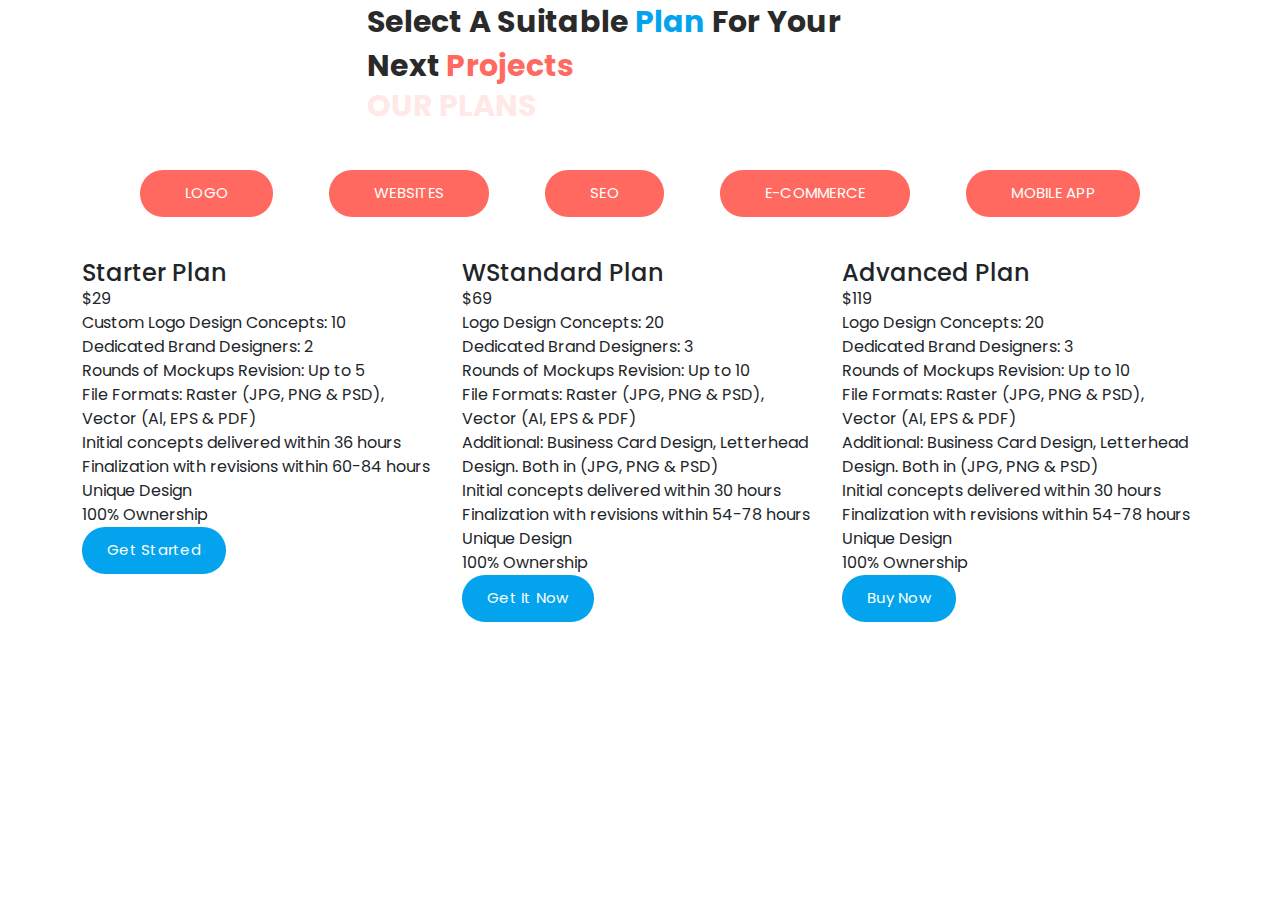
<file: ndex.html>
<!DOCTYPE html>
<html lang="en">

<head>
    <head>
        <meta charset="UTF-8">
        <meta name="viewport" content="width=device-width, initial-scale=1, shrink-to-fit=no">
        <meta name="description" content="">
        <meta name="author" content="">
        <link rel="preconnect" href="https://fonts.gstatic.com">
        <link href="https://fonts.googleapis.com/css2?family=Poppins:wght@100;200;300;400;500;600;700;800;900&display=swap" rel="stylesheet">
    
        <title>Hylos Media Marketing HTML5 Template</title>
    
        <!-- Bootstrap core CSS -->
        <link href="vendor/bootstrap/css/bootstrap.min.css" rel="stylesheet">
    
    
        <!-- Additional CSS Files -->
        <link rel="stylesheet" href="assets/css/fontawesome.css">
        <link rel="stylesheet" href="assets/css/templatemo-onix-digital.css">
        <link rel="stylesheet" href="assets/css/animated.css">
        <link rel="stylesheet" href="assets/css/owl.css">
    <!--
    
    TemplateMo 565 Hylos Media
    
    https://templatemo.com/tm-565-onix-digital
    
    -->
  <style>
   .mob-div {
  display: none;
}

.main-div {
  display: block;
}

@media screen and (max-width: 768px) {
  .mob-div {
    display: block;
  }

  .main-div {
    display: none;
  }
}

    .faq-button {
      display: block;
      width: 100%;
      padding: 10px;
      background-color: #007BFF;
      color: white;
      border: none;
      text-align: left;
      cursor: pointer;
      margin-bottom: 5px;
      border-radius: 5px;
    }

    .faq-button:hover {
      background-color: #0056b3;
    }

    .faq-content {
      display: none;
      padding: 10px;
      background-color: #f8f9fa;
      border: 1px solid #ddd;
      margin-bottom: 10px;
      border-radius: 5px;
    }
  </style>
</head>

<body>
<div class="main-div">
  <div class="container">
    <div class="row">
      <div class="col-lg-6 offset-lg-3">
        <div class="section-heading">
          <h2>Select a suitable <em>plan</em> for your next <span>projects</span></h2>
          <span>Our Plans</span>
        </div>
      </div>
    </div>
    <div class="row">
      <div class="col-lg-12">
        <div class="pak-btn" style="display: block; display: flex;">
          <button class="pakbutton" onclick="showSection('logo')">LOGO</button>
          <button class="pakbutton" onclick="showSection('websites')">WEBSITES</button>
          <button class="pakbutton" onclick="showSection('seo')">SEO</button>
          <button class="pakbutton" onclick="showSection('ecommerce')">E-COMMERCE</button>
          <button class="pakbutton" onclick="showSection('mobile-app')">MOBILE APP</button>
        </div>
</div>
      </div>
      
      <div id="logo" class="content-section" style="display: block;"  > 
         <div class="row">
        <div class="col-lg-4">
          <div class="item first-item">
            <h4>Starter Plan</h4>
            <!-- <em>$160/mo</em> -->
            <span>$29</span>
            <ul class="scroll">
              <li>Custom Logo Design Concepts: 10</li>
              <li>Dedicated Brand Designers: 2</li>
              <li>Rounds of Mockups Revision: Up to 5</li>
              <li>File Formats: Raster (JPG, PNG &amp; PSD), Vector (Al, EPS &amp; PDF)</li>
              <li>Initial concepts delivered within 36 hours</li>
              <li>Finalization with revisions within 60-84 hours</li>
              <li>Unique Design</li>
              <li>100% Ownership</li>
            </ul>
            <div class="main-blue-button-hover">
              <a href="#">Get Started</a>
            </div>
          </div>
        </div>
        <div class="col-lg-4">
          <div class="item second-item">
            <h4>WStandard Plan</h4>
            <!-- <em>$240/mo</em> -->
            <span>$69</span>
            <ul class="scroll">
              <li>Logo Design Concepts: 20</li>
              <li>Dedicated Brand Designers: 3</li>
              <li>Rounds of Mockups Revision: Up to 10</li>
              <li>File Formats: Raster (JPG, PNG &amp; PSD), Vector (AI, EPS &amp; PDF)</li>
              <li>Additional: Business Card Design, Letterhead Design. Both in (JPG, PNG &amp;
                PSD)</li>
              <li>Initial concepts delivered within 30 hours</li>
              <li>Finalization with revisions within 54-78 hours</li>
              <li>Unique Design</li>
              <li>100% Ownership</li>
            </ul>
            <div class="main-blue-button-hover">
              <a href="#">Get it Now</a>
            </div>
          </div>
        </div>
        <div class="col-lg-4">
          <div class="item third-item">
            <h4>Advanced Plan</h4>
            <!-- <em>$360/mo</em> -->
            <span>$119</span>
            <ul class="scroll">
              <li>Logo Design Concepts: 20</li>
              <li>Dedicated Brand Designers: 3</li>
              <li>Rounds of Mockups Revision: Up to 10</li>
              <li>File Formats: Raster (JPG, PNG &amp; PSD), Vector (AI, EPS &amp; PDF)</li>
              <li>Additional: Business Card Design, Letterhead Design. Both in (JPG, PNG &amp;
                PSD)</li>
              <li>Initial concepts delivered within 30 hours</li>
              <li>Finalization with revisions within 54-78 hours</li>
              <li>Unique Design</li>
              <li>100% Ownership</li>
            </ul>
            <div class="main-blue-button-hover">
              <a href="#">Buy Now</a>
            </div>
          </div>
        </div>
      </div>
    </div>
      <div id="ecommerce" class="content-section" style="display: none;"  > 
        
         <div class="row">
        <div class="col-lg-4">
          <div class="item first-item">
            <h4>Starter Plan</h4>
            <!-- <em>$160/mo</em> -->
            <span>$499</span>
            <ul class="scroll">
              <li class="first">Customized Design</li>
              <li>Up-to 50 Products</li>
              <li>Content Management System (CMS)</li>
              <li>Mini Shopping Cart Integration</li>
              <li>Payment Module Integration</li>
              <li>Easy Product Search</li>
              <li>Dedicated designer &amp; developer</li>
              <li>Unlimited Revisions</li>
              <li>100% Satisfaction Guarantee</li>
              <li>100% Unique Design Guarantee</li>
              <li>100% Money Back Guarantee * </li>
              <li>Dedicate Account Manager</li>
              <li class="last">Free Final Files (Ai, PSD, Html , JPEG and PNG in formats for
                all web use)</li>
            </ul>
            <div class="main-blue-button-hover">
              <a href="#">Get Started</a>
            </div>
          </div>
        </div>
        <div class="col-lg-4">
          <div class="item second-item">
            <h4>WStandard Plan</h4>
            <!-- <em>$240/mo</em> -->
            <span>$999</span>
            <ul class="scroll">
              <li class="first">Customized Design</li>
              <li>Up-to 250 Products</li>
              <li>Content Management System (CMS)</li>
              <li>Full Shopping Cart Integration</li>
              <li>Payment Module Integration</li>
              <li>Easy Product Search</li>
              <li>Product Reviews</li>
              <li>5 Promotional Banners</li>
              <li>Security Protocol</li>
              <li>Dedicated designer &amp; developer</li>
              <li>Unlimited Revisions</li>
              <li>100% Satisfaction Guarantee</li>
              <li>100% Unique Design Guarantee</li>
              <li class="last">100% Money Back Guarantee</li>
            </ul>
            <div class="main-blue-button-hover">
              <a href="#">Get it Now</a>
            </div>
          </div>
        </div>
        <div class="col-lg-4">
          <div class="item third-item">
            <h4>Advanced Plan</h4>
            <!-- <em>$360/mo</em> -->
            <span>$1490</span>
            <ul class="scroll">
              <li class="first">Customized Design</li>
              <li>Unlimited Products</li>
              <li>Unlimited Categories</li>
              <li>UNLIMITED Logo Design Concepts</li>
              <li>Dedicated designer &amp; developer</li>
              <li>UNLIMITED Revisions</li>
              <li>E-Commerce Store Design</li>
              <li>Product Detail Page Design</li>
              <li>Unique Banner Slider</li>
              <li>Featured Products Showcase</li>
              <li>Full Shopping Cart Integration</li>
              <li>Product Rating &amp; Reviews</li>
              <li>Mobile Responsive</li>
              <li>Security Protocol</li>
              <li>Easy Product Search</li>
              <li>Payment Gateway Integration</li>
              <li>Multi-currency Support</li>
              <li>Content Management System</li>
              <li>Stationary Design (BusinessCard,Letterhead &amp; Envelope)</li>
              <li>Invoice Design, Email Signature</li>
              <li>E-Commerce Store Design</li>
              <li>Product Detail Page Design</li>
              <li>Unique Banner Slider</li>
              <li>Featured Products Showcase</li>
              <li>Full Shopping Cart Integration</li>
              <li>Product Rating &amp; Reviews</li>
              <li>Easy Product Search</li>
              <li>Payment Gateway Integration</li>
              <li>Multi-currency Support</li>
              <li>Content Management System</li>
              <li>Cutomer Log-in Area</li>
              <li>Social Media Plugins Integration</li>
              <li>Tell a Friend Feature</li>
              <li>All Final File Formats</li>
              <li>100% Ownership Rights</li>
              <li>100% Satisfaction Guarantee</li>
              <li>100% Unique Design Guarantee</li>
              <li class="last">100% Money Back Guarantee</li>
            </ul>
            <div class="main-blue-button-hover">
              <a href="#">Buy Now</a>
            </div>
          </div>
        </div>
      </div>
    </div>
      <div id="seo" class="content-section" style="display: none;" > 
         <div class="row">
        <div class="col-lg-4">
          <div class="item first-item">
            <h4>Starter Plan</h4>
            <!-- <em>$160/mo</em> -->
            <span>$350</span>
            <ul class="scroll">
              <li class="first">Website Audit</li>
              <li>Pages Optimized (10 pages) </li>
              <li>15 Selected Keywords Targeting </li>
              <li>Keyword Research </li>
              <li>Keyword Grouping </li>
              <li>Keyword Mapping </li>
              <li class="heading">On-Page Optimization </li>
              <li>SEO Road Map</li>
              <li>Blog Creation</li>
              <li>Webpage Copywriting (3 pages, 350 words per page)</li>
              <li>Title Tag Optimization (10 titles)</li>
              <li>Meta Description Optimization (10 meta description)</li>
              <li>Meta Keyword Optimization (10 meta keywords)</li>
              <li>Domain Redirect Optimization (10 domain redirects)</li>
              <li>xml Sitemap Optimization</li>
              <li>Robots.txt Check</li>
              <li>URL Rewrites (10 URL rewrites)</li>
              <li>Broken Link Report</li>
              <li class="heading">Rich Snippet Recommendations </li>
              <li>Breadcrumbs</li>
              <li class="heading">Initial Off-Page SEO </li>
              <li>Social Bookmarking</li>
              <li>Slide Share Marketing</li>
              <li>Forums/FAQ’s</li>
              <li>Link Building</li>
              <li>Directory Submission</li>
              <li>Local Business Listings</li>
            </ul>
            <div class="main-blue-button-hover">
              <a href="#">Get Started</a>
            </div>
          </div>
        </div>
        <div class="col-lg-4">
          <div class="item second-item">
            <h4>Standard Plan</h4>
            <!-- <em>$240/mo</em> -->
            <span>$700</span>
            <ul class="scroll">
              <li>Prior Analysis </li>
              <li>Business Analysis</li>
              <li>Consumer Analysis </li>
              <li>Competitor Analysis </li>
              <li>35 Selected Keywords Targeting </li>
              <li>15 Pages Keyword Targeted</li>
              <li>Webpage Optimization </li>
              <li>Meta Tags Creation</li>
              <li>Keyword Optimization </li>
              <li>Image Optimization </li>
              <li>Inclusion of anchors</li>
              <li>Tracking &amp; Analysis </li>
              <li>Google Analytics Installation</li>
              <li>Google Webmaster Installation </li>
              <li>Call To Action Plan </li>
              <li>Creation of Sitemaps</li>
              <li>Reporting </li>
              <li>Monthly Reporting </li>
              <li>Recommendation </li>
              <li>Email Support </li>
              <li>Phone Support</li>

              <li>Off Page Optimization</li>
              <li>Social Bookmarking</li>
              <li>Slide Share Marketing </li>
              <li>Forums/FAQ’s </li>
              <li>Link Building </li>
              <li>Directory Submission </li>
              <li>Local Business Listings</li>

            </ul class="scroll">
            <div class="main-blue-button-hover">
              <a href="#">Get it Now</a>
            </div>
          </div>
        </div>
        <div class="col-lg-4">
          <div class="item third-item">
            <h4>Advanced Plan</h4>
            <!-- <em>$360/mo</em> -->
            <span>$280</span>
            <ul>
              <li>Prior Analysis </li>
              <li>Business Analysis</li>
              <li>Consumer Analysis </li>
              <li>Competitor Analysis </li>
              <li>60+ Selected Keywords Targeting </li>
              <li>30 Pages Keyword Targeted</li>

              <li>Webpage Optimization </li>
              <li>Meta Tags Creation</li>
              <li>Keyword Optimization </li>
              <li>Image Optimization </li>
              <li>Inclusion of anchors Tags </li>
              <li>Inclusion of anchors Indexing Modifications</li>

              <li>Tracking &amp; Analysis </li>
              <li>Google Places Inclusions</li>
              <li>Google Analytics Installation</li>
              <li>Google Webmaster Installation </li>
              <li>Call To Action Plan </li>
              <li>Creation of Sitemaps</li>

              <li>Reporting </li>
              <li>Monthly Reporting </li>
              <li>Recommendation </li>
              <li>Email Support </li>
              <li>Phone Support</li>

              <li>Off Page Optimization </li>
              <li>Social Bookmarking</li>
              <li>Slide Share Marketing </li>
              <li>Forums/FAQ’s </li>
              <li>Link Building </li>
              <li>Directory Submission </li>
              <li>Local Business Listings</li>
            </ul>
            <div class="main-blue-button-hover">
              <a href="#">Buy Now</a>
            </div>
          </div>
        </div>
      </div>
    </div>
      <div id="websites" class="content-section"  style="display: none;"> 
         <div class="row">
        <div class="col-lg-4">
          <div class="item first-item">
            <h4>Starter Plan</h4>
            <!-- <em>$160/mo</em> -->
            <span>$449</span>
            <ul class="scroll">
              <li class="first">5 Page Website Design</li>
              <li class=" first">5 Page Custom WordPress Website </li>
              <li>1 Design Concept </li>
              <li class="darker">5 Stock Images </li>
              <li>Content Integration </li>
              <li>Cross Browser Compatible </li>
              <li>Secure admin tools for easy updates</li>
              <li>Website optimization package for increased speed</li>
              <li>Contact Form Integration </li>
              <li>No contract: cancel anytime</li>
              <li>Dedicated Account Manager</li>
              <li>24/7 Chat Support</li>
              <li class="last">Turn Around 5 Business Days</li>
            </ul>
            <div class="main-blue-button-hover">
              <a href="#">Get Started</a>
            </div>
          </div>
        </div>
        <div class="col-lg-4">
          <div class="item second-item">
            <h4>Standard Plan</h4>
            <!-- <em>$240/mo</em> -->
            <span>$899</span>
            <ul class="scroll">
              <li class="first">10 Pages Custom Website </li>
              <li>1 Design Concept </li>
              <li>8 Stock Images </li>
              <li class="darker"> CMS Backend</li>
              <li class="darker">SEO Friendly Website </li>
              <li>Content Integration </li>
              <li>Mobile Responsive Website</li>
              <li>Cross Browser Compatible </li>
              <li>Secure admin tools for easy updates</li>
              <li>Website optimization package for increased speed</li>
              <li>Contact Form Integration </li>
              <li>No contract: cancel anytime</li>
              <li>Dedicated Account Manager</li>
              <li>24/7 Chat Support</li>
              <li class="last">Turn Around 7 Business Days</li>
            </ul>
            <div class="main-blue-button-hover">
              <a href="#">Get it Now</a>
            </div>
          </div>
        </div>
        <div class="col-lg-4">
          <div class="item third-item">
            <h4>Advanced Plan</h4>
            <!-- <em>$360/mo</em> -->
            <span>$1099</span>
            <ul class="scroll">
              <li class="first">12 Pages Custom Website </li>
              <li>1 Design Concept </li>
              <li class="darker">8 Stock Images </li>
              <li class="darker">WordPress CMS Backend</li>
              <li class="darker">SEO Friendly Website </li>
              <li class="darker">Google Analytics Integration </li>
              <li class="darker">Email Automation Integration</li>
              <li class="darker">Domain &amp; Hosting </li>
              <li class="darker">FREE CMS Integration </li>
              <li>Content Integration </li>
              <li>Mobile Responsive Website</li>
              <li>Cross Browser Compatible </li>
              <li>Secure admin tools for easy updates</li>
              <li>Website optimization package for increased speed</li>
              <li>Contact Form Integration </li>
              <li>No contract: cancel anytime</li>
              <li>Dedicated Account Manager</li>
              <li>24/7 Chat Support</li>
              <li class="last">Turn Around 7 Business Days</li>
            </ul>
            <div class="main-blue-button-hover">
              <a href="#">Buy Now</a>
            </div>
          </div>
        </div>
      </div>
    </div>
      <div id="mobile-app" class="content-section"  style="display: none;"> 
         <div class="row">
        <div class="col-lg-4">
          <div class="item first-item">
            <h4>Starter Plan</h4>
            <!-- <em>$160/mo</em> -->
            <span>$2490</span>
            <ul class="scroll" >
              <li class="first">No. of Features Up to 7</li>
              <li>Wireframing</li>
              <li>Intuitive UI UX (Custom App Design)</li>
              <li>Social Media Integration</li>
              <li>App Testing</li>
              <li>Publishing on App Store</li>
              <li>Paid bug support ($350/m)</li>
              <li>Native iOS OR Android app</li>
            </ul>
            <div class="main-blue-button-hover">
              <a href="#">Get Started</a>
            </div>
          </div>
        </div>
        <div class="col-lg-4">
          <div class="item second-item">
            <h4>Standard Plan</h4>
            <!-- <em>$240/mo</em> -->
            <span>$4999</span>
            <ul class="scroll" >
              <li class="first">No. of Features Up to 10</li>
                  <li>Wireframing</li>
                  <li>Intuitive UI UX (Custom App Design)</li>
                  <li>Social Media Integration</li>
                  <li>App Testing</li>
                  <li>Ads Network Integration </li>
                  <li>Firebase Integration</li>
                  <li>In-App Purchase</li>
                  <li>Publishing on App Store</li>
                  <li>1 Month free bug support</li>
                  <li>Native iOS OR Android app</li>
                  <li>Cross-Platform (Hybrid) On Demand</li>
                  <li>Push Notifications</li>
                  <li>Messaging API Integration (Live Chat)</li>
                  <li>Google Maps Integration</li>
                  <li>Web APIs and Online Database</li>
                  <li class="last">CrashAnalytics Integration</li>
            </ul>
            <div class="main-blue-button-hover">
              <a href="#">Get it Now</a>
            </div>
          </div>
        </div>
        <div class="col-lg-4">
          <div class="item third-item">
            <h4>Advanced Plan</h4>
            <!-- <em>$360/mo</em> -->
            <span>$10,000</span>
            <ul class="scroll" >
              <li>25% Upfront to get started with the work immediately</li>
              <li>No. of Features Up to 25</li>
              <li>Wireframing</li>
              <li>Intuitive UI UX (Custom App Design)</li>
              <li>Social Media Integration</li>
              <li>App Testing</li>
              <li>Ads Network Integration</li>
              <li>Firebase Integration</li>
              <li>In-App Purchase</li>
              <li>Publishing on App Store</li>
              <li>App Store Optimization</li>
              <li>3 Month free bug support</li>
              <li>Native iOS OR Android app</li>
              <li>Cross-Platform (Hybrid) On Demand</li>
              <li>Push Notifications</li>
              <li>Messaging API Integration (Live Chat)</li>
              <li>Regular App Updates Yearly 1 Update</li>
              <li>Google Maps Integration</li>
              <li>Admin Panel</li>
              <li>Data Import/Export</li>
              <li>Web APIs and Online Database</li>
              <li>Picture Gallery/Product Display/Showcase Services On Demand</li>
              <li>Product Categories/Sub Categories</li>
              <li>CrashAnalytics Integration</li>
              <li>Audio/Video Streaming</li>
              <li>Payment Gateways Integration</li>
              <li>Shopping Cart</li>
              <li>3rd Party APIs Integrations</li>
            </ul>
            <div class="main-blue-button-hover">
              <a href="#">Buy Now</a>
            </div>
          </div>
        </div>
      </div>
    </div>
  
  </div>
</div>

   <div class="mob-div">
    <div class="pricing-tables">
        <button class="pakbutton" onclick="toggleContent('content1')">LOGO</button>
        <div id="content1" class="faq-content">
            <div class="row">
                <div class="col-lg-4">
                  <div class="item first-item">
                    <h4>Starter Plan</h4>
                    <!-- <em>$160/mo</em> -->
                    <span>$29</span>
                    <ul class="scroll">
                      <li>Custom Logo Design Concepts: 10</li>
                      <li>Dedicated Brand Designers: 2</li>
                      <li>Rounds of Mockups Revision: Up to 5</li>
                      <li>File Formats: Raster (JPG, PNG &amp; PSD), Vector (Al, EPS &amp; PDF)</li>
                      <li>Initial concepts delivered within 36 hours</li>
                      <li>Finalization with revisions within 60-84 hours</li>
                      <li>Unique Design</li>
                      <li>100% Ownership</li>
                    </ul>
                    <div class="main-blue-button-hover">
                      <a href="#">Get Started</a>
                    </div>
                  </div>
                </div>
                <div class="col-lg-4">
                  <div class="item second-item">
                    <h4>WStandard Plan</h4>
                    <!-- <em>$240/mo</em> -->
                    <span>$69</span>
                    <ul class="scroll">
                      <li>Logo Design Concepts: 20</li>
                      <li>Dedicated Brand Designers: 3</li>
                      <li>Rounds of Mockups Revision: Up to 10</li>
                      <li>File Formats: Raster (JPG, PNG &amp; PSD), Vector (AI, EPS &amp; PDF)</li>
                      <li>Additional: Business Card Design, Letterhead Design. Both in (JPG, PNG &amp;
                        PSD)</li>
                      <li>Initial concepts delivered within 30 hours</li>
                      <li>Finalization with revisions within 54-78 hours</li>
                      <li>Unique Design</li>
                      <li>100% Ownership</li>
                    </ul>
                    <div class="main-blue-button-hover">
                      <a href="#">Get it Now</a>
                    </div>
                  </div>
                </div>
                <div class="col-lg-4">
                  <div class="item third-item">
                    <h4>Advanced Plan</h4>
                    <!-- <em>$360/mo</em> -->
                    <span>$119</span>
                    <ul class="scroll">
                      <li>Logo Design Concepts: 20</li>
                      <li>Dedicated Brand Designers: 3</li>
                      <li>Rounds of Mockups Revision: Up to 10</li>
                      <li>File Formats: Raster (JPG, PNG &amp; PSD), Vector (AI, EPS &amp; PDF)</li>
                      <li>Additional: Business Card Design, Letterhead Design. Both in (JPG, PNG &amp;
                        PSD)</li>
                      <li>Initial concepts delivered within 30 hours</li>
                      <li>Finalization with revisions within 54-78 hours</li>
                      <li>Unique Design</li>
                      <li>100% Ownership</li>
                    </ul>
                    <div class="main-blue-button-hover">
                      <a href="#">Buy Now</a>
                    </div>
                  </div>
                </div>
              </div>
        </div>
    
        <button class="pakbutton" onclick="toggleContent('content2')"> E-coomerce</button>
        <div id="content2" class="faq-content"> 
            <div class="row">
                <div class="col-lg-4">
                  <div class="item first-item">
                    <h4>Starter Plan</h4>
                    <!-- <em>$160/mo</em> -->
                    <span>$350</span>
                    <ul class="scroll">
                      <li class="first">Website Audit</li>
                      <li>Pages Optimized (10 pages) </li>
                      <li>15 Selected Keywords Targeting </li>
                      <li>Keyword Research </li>
                      <li>Keyword Grouping </li>
                      <li>Keyword Mapping </li>
                      <li class="heading">On-Page Optimization </li>
                      <li>SEO Road Map</li>
                      <li>Blog Creation</li>
                      <li>Webpage Copywriting (3 pages, 350 words per page)</li>
                      <li>Title Tag Optimization (10 titles)</li>
                      <li>Meta Description Optimization (10 meta description)</li>
                      <li>Meta Keyword Optimization (10 meta keywords)</li>
                      <li>Domain Redirect Optimization (10 domain redirects)</li>
                      <li>xml Sitemap Optimization</li>
                      <li>Robots.txt Check</li>
                      <li>URL Rewrites (10 URL rewrites)</li>
                      <li>Broken Link Report</li>
                      <li class="heading">Rich Snippet Recommendations </li>
                      <li>Breadcrumbs</li>
                      <li class="heading">Initial Off-Page SEO </li>
                      <li>Social Bookmarking</li>
                      <li>Slide Share Marketing</li>
                      <li>Forums/FAQ’s</li>
                      <li>Link Building</li>
                      <li>Directory Submission</li>
                      <li>Local Business Listings</li>
                    </ul>
                    <div class="main-blue-button-hover">
                      <a href="#">Get Started</a>
                    </div>
                  </div>
                </div>
                <div class="col-lg-4">
                  <div class="item second-item">
                    <h4>Standard Plan</h4>
                    <!-- <em>$240/mo</em> -->
                    <span>$700</span>
                    <ul class="scroll">
                      <li>Prior Analysis </li>
                      <li>Business Analysis</li>
                      <li>Consumer Analysis </li>
                      <li>Competitor Analysis </li>
                      <li>35 Selected Keywords Targeting </li>
                      <li>15 Pages Keyword Targeted</li>
                      <li>Webpage Optimization </li>
                      <li>Meta Tags Creation</li>
                      <li>Keyword Optimization </li>
                      <li>Image Optimization </li>
                      <li>Inclusion of anchors</li>
                      <li>Tracking &amp; Analysis </li>
                      <li>Google Analytics Installation</li>
                      <li>Google Webmaster Installation </li>
                      <li>Call To Action Plan </li>
                      <li>Creation of Sitemaps</li>
                      <li>Reporting </li>
                      <li>Monthly Reporting </li>
                      <li>Recommendation </li>
                      <li>Email Support </li>
                      <li>Phone Support</li>
      
                      <li>Off Page Optimization</li>
                      <li>Social Bookmarking</li>
                      <li>Slide Share Marketing </li>
                      <li>Forums/FAQ’s </li>
                      <li>Link Building </li>
                      <li>Directory Submission </li>
                      <li>Local Business Listings</li>
      
                    </ul class="scroll">
                    <div class="main-blue-button-hover">
                      <a href="#">Get it Now</a>
                    </div>
                  </div>
                </div>
                <div class="col-lg-4">
                  <div class="item third-item">
                    <h4>Advanced Plan</h4>
                    <!-- <em>$360/mo</em> -->
                    <span>$280</span>
                    <ul>
                      <li>Prior Analysis </li>
                      <li>Business Analysis</li>
                      <li>Consumer Analysis </li>
                      <li>Competitor Analysis </li>
                      <li>60+ Selected Keywords Targeting </li>
                      <li>30 Pages Keyword Targeted</li>
      
                      <li>Webpage Optimization </li>
                      <li>Meta Tags Creation</li>
                      <li>Keyword Optimization </li>
                      <li>Image Optimization </li>
                      <li>Inclusion of anchors Tags </li>
                      <li>Inclusion of anchors Indexing Modifications</li>
      
                      <li>Tracking &amp; Analysis </li>
                      <li>Google Places Inclusions</li>
                      <li>Google Analytics Installation</li>
                      <li>Google Webmaster Installation </li>
                      <li>Call To Action Plan </li>
                      <li>Creation of Sitemaps</li>
      
                      <li>Reporting </li>
                      <li>Monthly Reporting </li>
                      <li>Recommendation </li>
                      <li>Email Support </li>
                      <li>Phone Support</li>
      
                      <li>Off Page Optimization </li>
                      <li>Social Bookmarking</li>
                      <li>Slide Share Marketing </li>
                      <li>Forums/FAQ’s </li>
                      <li>Link Building </li>
                      <li>Directory Submission </li>
                      <li>Local Business Listings</li>
                    </ul>
                    <div class="main-blue-button-hover">
                      <a href="#">Buy Now</a>
                    </div>
                  </div>
                </div>
              </div>
        </div>
    
        <button class="pakbutton" onclick="toggleContent('content3')">SEO</button>
        <div id="content3" class="faq-content">
            <div class="row">
                <div class="col-lg-4">
                  <div class="item first-item">
                    <h4>Starter Plan</h4>
                    <!-- <em>$160/mo</em> -->
                    <span>$350</span>
                    <ul class="scroll">
                      <li class="first">Website Audit</li>
                      <li>Pages Optimized (10 pages) </li>
                      <li>15 Selected Keywords Targeting </li>
                      <li>Keyword Research </li>
                      <li>Keyword Grouping </li>
                      <li>Keyword Mapping </li>
                      <li class="heading">On-Page Optimization </li>
                      <li>SEO Road Map</li>
                      <li>Blog Creation</li>
                      <li>Webpage Copywriting (3 pages, 350 words per page)</li>
                      <li>Title Tag Optimization (10 titles)</li>
                      <li>Meta Description Optimization (10 meta description)</li>
                      <li>Meta Keyword Optimization (10 meta keywords)</li>
                      <li>Domain Redirect Optimization (10 domain redirects)</li>
                      <li>xml Sitemap Optimization</li>
                      <li>Robots.txt Check</li>
                      <li>URL Rewrites (10 URL rewrites)</li>
                      <li>Broken Link Report</li>
                      <li class="heading">Rich Snippet Recommendations </li>
                      <li>Breadcrumbs</li>
                      <li class="heading">Initial Off-Page SEO </li>
                      <li>Social Bookmarking</li>
                      <li>Slide Share Marketing</li>
                      <li>Forums/FAQ’s</li>
                      <li>Link Building</li>
                      <li>Directory Submission</li>
                      <li>Local Business Listings</li>
                    </ul>
                    <div class="main-blue-button-hover">
                      <a href="#">Get Started</a>
                    </div>
                  </div>
                </div>
                <div class="col-lg-4">
                  <div class="item second-item">
                    <h4>Standard Plan</h4>
                    <!-- <em>$240/mo</em> -->
                    <span>$700</span>
                    <ul class="scroll">
                      <li>Prior Analysis </li>
                      <li>Business Analysis</li>
                      <li>Consumer Analysis </li>
                      <li>Competitor Analysis </li>
                      <li>35 Selected Keywords Targeting </li>
                      <li>15 Pages Keyword Targeted</li>
                      <li>Webpage Optimization </li>
                      <li>Meta Tags Creation</li>
                      <li>Keyword Optimization </li>
                      <li>Image Optimization </li>
                      <li>Inclusion of anchors</li>
                      <li>Tracking &amp; Analysis </li>
                      <li>Google Analytics Installation</li>
                      <li>Google Webmaster Installation </li>
                      <li>Call To Action Plan </li>
                      <li>Creation of Sitemaps</li>
                      <li>Reporting </li>
                      <li>Monthly Reporting </li>
                      <li>Recommendation </li>
                      <li>Email Support </li>
                      <li>Phone Support</li>
      
                      <li>Off Page Optimization</li>
                      <li>Social Bookmarking</li>
                      <li>Slide Share Marketing </li>
                      <li>Forums/FAQ’s </li>
                      <li>Link Building </li>
                      <li>Directory Submission </li>
                      <li>Local Business Listings</li>
      
                    </ul class="scroll">
                    <div class="main-blue-button-hover">
                      <a href="#">Get it Now</a>
                    </div>
                  </div>
                </div>
                <div class="col-lg-4">
                  <div class="item third-item">
                    <h4>Advanced Plan</h4>
                    <!-- <em>$360/mo</em> -->
                    <span>$280</span>
                    <ul class="scroll">
                      <li>Prior Analysis </li>
                      <li>Business Analysis</li>
                      <li>Consumer Analysis </li>
                      <li>Competitor Analysis </li>
                      <li>60+ Selected Keywords Targeting </li>
                      <li>30 Pages Keyword Targeted</li>
      
                      <li>Webpage Optimization </li>
                      <li>Meta Tags Creation</li>
                      <li>Keyword Optimization </li>
                      <li>Image Optimization </li>
                      <li>Inclusion of anchors Tags </li>
                      <li>Inclusion of anchors Indexing Modifications</li>
      
                      <li>Tracking &amp; Analysis </li>
                      <li>Google Places Inclusions</li>
                      <li>Google Analytics Installation</li>
                      <li>Google Webmaster Installation </li>
                      <li>Call To Action Plan </li>
                      <li>Creation of Sitemaps</li>
      
                      <li>Reporting </li>
                      <li>Monthly Reporting </li>
                      <li>Recommendation </li>
                      <li>Email Support </li>
                      <li>Phone Support</li>
      
                      <li>Off Page Optimization </li>
                      <li>Social Bookmarking</li>
                      <li>Slide Share Marketing </li>
                      <li>Forums/FAQ’s </li>
                      <li>Link Building </li>
                      <li>Directory Submission </li>
                      <li>Local Business Listings</li>
                    </ul>
                    <div class="main-blue-button-hover">
                      <a href="#">Buy Now</a>
                    </div>
                  </div>
                </div>
              </div>
        </div>
        <button class="pakbutton" onclick="toggleContent('content4')">Websites</button>
        <div id="content4" class="faq-content">
            <div class="row">
                <div class="col-lg-4">
                  <div class="item first-item">
                    <h4>Starter Plan</h4>
                    <!-- <em>$160/mo</em> -->
                    <span>$449</span>
                    <ul class="scroll">
                      <li class="first">5 Page Website Design</li>
                      <li class=" first">5 Page Custom WordPress Website </li>
                      <li>1 Design Concept </li>
                      <li class="darker">5 Stock Images </li>
                      <li>Content Integration </li>
                      <li>Cross Browser Compatible </li>
                      <li>Secure admin tools for easy updates</li>
                      <li>Website optimization package for increased speed</li>
                      <li>Contact Form Integration </li>
                      <li>No contract: cancel anytime</li>
                      <li>Dedicated Account Manager</li>
                      <li>24/7 Chat Support</li>
                      <li class="last">Turn Around 5 Business Days</li>
                    </ul>
                    <div class="main-blue-button-hover">
                      <a href="#">Get Started</a>
                    </div>
                  </div>
                </div>
                <div class="col-lg-4">
                  <div class="item second-item">
                    <h4>Standard Plan</h4>
                    <!-- <em>$240/mo</em> -->
                    <span>$899</span>
                    <ul class="scroll">
                      <li class="first">10 Pages Custom Website </li>
                      <li>1 Design Concept </li>
                      <li>8 Stock Images </li>
                      <li class="darker"> CMS Backend</li>
                      <li class="darker">SEO Friendly Website </li>
                      <li>Content Integration </li>
                      <li>Mobile Responsive Website</li>
                      <li>Cross Browser Compatible </li>
                      <li>Secure admin tools for easy updates</li>
                      <li>Website optimization package for increased speed</li>
                      <li>Contact Form Integration </li>
                      <li>No contract: cancel anytime</li>
                      <li>Dedicated Account Manager</li>
                      <li>24/7 Chat Support</li>
                      <li class="last">Turn Around 7 Business Days</li>
                    </ul>
                    <div class="main-blue-button-hover">
                      <a href="#">Get it Now</a>
                    </div>
                  </div>
                </div>
                <div class="col-lg-4">
                  <div class="item third-item">
                    <h4>Advanced Plan</h4>
                    <!-- <em>$360/mo</em> -->
                    <span>$1099</span>
                    <ul class="scroll">
                      <li class="first">12 Pages Custom Website </li>
                      <li>1 Design Concept </li>
                      <li class="darker">8 Stock Images </li>
                      <li class="darker">WordPress CMS Backend</li>
                      <li class="darker">SEO Friendly Website </li>
                      <li class="darker">Google Analytics Integration </li>
                      <li class="darker">Email Automation Integration</li>
                      <li class="darker">Domain &amp; Hosting </li>
                      <li class="darker">FREE CMS Integration </li>
                      <li>Content Integration </li>
                      <li>Mobile Responsive Website</li>
                      <li>Cross Browser Compatible </li>
                      <li>Secure admin tools for easy updates</li>
                      <li>Website optimization package for increased speed</li>
                      <li>Contact Form Integration </li>
                      <li>No contract: cancel anytime</li>
                      <li>Dedicated Account Manager</li>
                      <li>24/7 Chat Support</li>
                      <li class="last">Turn Around 7 Business Days</li>
                    </ul>
                    <div class="main-blue-button-hover">
                      <a href="#">Buy Now</a>
                    </div>
                  </div>
                </div>
              </div>
        </div>
        <button class="pakbutton" onclick="toggleContent('content5')">Mobile Apps</button>
        <div id="content5" class="faq-content">
            <div class="row">
                <div class="col-lg-4">
                  <div class="item first-item">
                    <h4>Starter Plan</h4>
                    <!-- <em>$160/mo</em> -->
                    <span>$2490</span>
                    <ul class="scroll" >
                      <li class="first">No. of Features Up to 7</li>
                      <li>Wireframing</li>
                      <li>Intuitive UI UX (Custom App Design)</li>
                      <li>Social Media Integration</li>
                      <li>App Testing</li>
                      <li>Publishing on App Store</li>
                      <li>Paid bug support ($350/m)</li>
                      <li>Native iOS OR Android app</li>
                    </ul>
                    <div class="main-blue-button-hover">
                      <a href="#">Get Started</a>
                    </div>
                  </div>
                </div>
                <div class="col-lg-4">
                  <div class="item second-item">
                    <h4>Standard Plan</h4>
                    <!-- <em>$240/mo</em> -->
                    <span>$4999</span>
                    <ul class="scroll" >
                      <li class="first">No. of Features Up to 10</li>
                                              <li>Wireframing</li>
                                              <li>Intuitive UI UX (Custom App Design)</li>
                                              <li>Social Media Integration</li>
                                              <li>App Testing</li>
                                              <li>Ads Network Integration </li>
                                              <li>Firebase Integration</li>
                                              <li>In-App Purchase</li>
                                              <li>Publishing on App Store</li>
                                              <li>1 Month free bug support</li>
                                              <li>Native iOS OR Android app</li>
                                              <li>Cross-Platform (Hybrid) On Demand</li>
                                              <li>Push Notifications</li>
                                              <li>Messaging API Integration (Live Chat)</li>
                                              <li>Google Maps Integration</li>
                                              <li>Web APIs and Online Database</li>
                                              <li class="last">CrashAnalytics Integration</li>
                    </ul>
                    <div class="main-blue-button-hover">
                      <a href="#">Get it Now</a>
                    </div>
                  </div>
                </div>
                <div class="col-lg-4">
                  <div class="item third-item">
                    <h4>Advanced Plan</h4>
                    <!-- <em>$360/mo</em> -->
                    <span>$10,000</span>
                    <ul class="scroll" >
                      <li>25% Upfront to get started with the work immediately</li>
                      <li>No. of Features Up to 25</li>
                      <li>Wireframing</li>
                      <li>Intuitive UI UX (Custom App Design)</li>
                      <li>Social Media Integration</li>
                      <li>App Testing</li>
                      <li>Ads Network Integration</li>
                      <li>Firebase Integration</li>
                      <li>In-App Purchase</li>
                      <li>Publishing on App Store</li>
                      <li>App Store Optimization</li>
                      <li>3 Month free bug support</li>
                      <li>Native iOS OR Android app</li>
                      <li>Cross-Platform (Hybrid) On Demand</li>
                      <li>Push Notifications</li>
                      <li>Messaging API Integration (Live Chat)</li>
                      <li>Regular App Updates Yearly 1 Update</li>
                      <li>Google Maps Integration</li>
                      <li>Admin Panel</li>
                      <li>Data Import/Export</li>
                      <li>Web APIs and Online Database</li>
                      <li>Picture Gallery/Product Display/Showcase Services On Demand</li>
                      <li>Product Categories/Sub Categories</li>
                      <li>CrashAnalytics Integration</li>
                      <li>Audio/Video Streaming</li>
                      <li>Payment Gateways Integration</li>
                      <li>Shopping Cart</li>
                      <li>3rd Party APIs Integrations</li>
                    </ul>
                    <div class="main-blue-button-hover">
                      <a href="#">Buy Now</a>
                    </div>
                  </div>
                </div>
              </div>
        </div>
      </div>
   </div>
  
  <script src="vendor/jquery/jquery.min.js"></script>
  <script src="vendor/bootstrap/js/bootstrap.bundle.min.js"></script>
  <script src="assets/js/owl-carousel.js"></script>
  <script src="assets/js/animation.js"></script>
  <script src="assets/js/imagesloaded.js"></script>
  <script src="assets/js/custom.js"></script>

  <script>
    function toggleContent(contentId) {
      const content = document.getElementById(contentId);
      if (content.style.display === "block") {
        content.style.display = "none"; // Close if already open
      } else {
        content.style.display = "block"; // Open if closed
      }
    }
  </script>
</body>

</html>
</file>
<file: assets/css/templatemo-onix-digital.css>
/*

TemplateMo 565 Hylos Media

https://templatemo.com/tm-565-onix-digital


------------------------------------------------
Table of contents
------------------------------------------------
01. font & reset css
02. reset
03. global styles
04. header
05. banner
06. features
07. testimonials
08. contact
09. footer
10. preloader
11. search
12. portfolio

--------------------------------------------- */
/* 
---------------------------------------------
font & reset css
--------------------------------------------- 
*/
@import url('https://fonts.googleapis.com/css2?family=Poppins:wght@100;200;300;400;500;600;700;800;900&display=swap');
/* 
---------------------------------------------
reset
--------------------------------------------- 
*/
html, body, div, span, applet, object, iframe, h1, h2, h3, h4, h5, h6, p, blockquote, div
pre, a, abbr, acronym, address, big, cite, code, del, dfn, em, font, img, ins, kbd, q,
s, samp, small, strike, strong, sub, sup, tt, var, b, u, i, center, dl, dt, dd, ol, ul, li,
figure, header, nav, section, article, aside, footer, figcaption {
  margin: 0;
  padding: 0;
  border: 0;
  outline: 0;
}

/* clear fix */
.grid:after {
  content: '';
  display: block;
  clear: both;
}

/* ---- .grid-item ---- */

.grid-sizer,
.grid-item {
  width: 50%;
}

.grid-item {
  float: left;
}

.grid-item img {
  display: block;
  max-width: 100%;
}

.clearfix:after {
  content: ".";
  display: block;
  clear: both;
  visibility: hidden;
  line-height: 0;
  height: 0;
}

.clearfix {
  display: inline-block;
}

html[xmlns] .clearfix {
  display: block;
}

* html .clearfix {
  height: 1%;
}

ul, li {
  padding: 0;
  margin: 0;
  list-style: none;
}

header, nav, section, article, aside, footer, hgroup {
  display: block;
}

* {
  box-sizing: border-box;
}

html, body {
  font-family: 'Poppins', sans-serif;
  font-weight: 400;
  background-color: #fff;
  -ms-text-size-adjust: 100%;
  -webkit-font-smoothing: antialiased;
  -moz-osx-font-smoothing: grayscale;
}

a {
  text-decoration: none !important;
}

h1, h2, h3, h4, h5, h6 {
  margin-top: 0px;
  margin-bottom: 0px;
}

ul {
  margin-bottom: 0px;
}

p {
  font-size: 15px;
  line-height: 30px;
  color: #2a2a2a;
}

img {
  width: 100%;
  overflow: hidden;
}

/* 
---------------------------------------------
global styles
--------------------------------------------- 
*/
html,
body {
  background: #fff;
  font-family: 'Poppins', sans-serif;
}

::selection {
  background: #03a4ed;
  color: #fff;
}

::-moz-selection {
  background: #03a4ed;
  color: #fff;
}

@media (max-width: 991px) {
  html, body {
    overflow-x: hidden;
  }
  .mobile-top-fix {
    margin-top: 30px;
    margin-bottom: 0px;
  }
  .mobile-bottom-fix {
    margin-bottom: 30px;
  }
  .mobile-bottom-fix-big {
    margin-bottom: 60px;
  }
}

.page-section {
  margin-top: 120px;
}

.section-heading h2 {
  font-size: 30px;
  text-transform: capitalize;
  color: #2a2a2a;
  font-weight: 700;
  letter-spacing: 0.25px;
  position: relative;
  z-index: 2;
  line-height: 44px;
  margin-bottom: -5px;
}

.section-heading h2 em {
  font-style: normal;
  color: #03a4ed;
}

.section-heading h2 span {
  color: #ff695f;
  font-weight: 700;
  opacity: 1;
  text-transform: capitalize;
}

.section-heading span {
  font-size: 30px;
  text-transform: uppercase;
  font-weight: 700;
  color: #ff695f;
  opacity: 0.15;
}

.main-blue-button a {
  display: inline-block;
  background-color: #03a4ed;
  font-size: 15px;
  font-weight: 400;
  color: #fff;
  text-transform: capitalize;
  padding: 12px 25px;
  border-radius: 23px;
  letter-spacing: 0.25px;
}

.main-blue-button-hover a {
  display: inline-block;
  background-color: #03a4ed;
  font-size: 15px;
  font-weight: 400;
  color: #fff;
  text-transform: capitalize;
  padding: 12px 25px;
  border-radius: 23px;
  letter-spacing: 0.25px;
  transition: all .3s;
}

.main-blue-button-hover a:hover {
  background-color: #ff695f;
}

.main-red-button a {
  display: inline-block;
  background-color: #ff695f;
  font-size: 15px;
  font-weight: 400;
  color: #fff;
  text-transform: capitalize;
  padding: 12px 25px;
  border-radius: 23px;
  letter-spacing: 0.25px;
}

.main-red-button-hover a {
  display: inline-block;
  background-color: #ff695f;
  font-size: 15px;
  font-weight: 400;
  color: #fff;
  text-transform: capitalize;
  padding: 12px 25px;
  border-radius: 23px;
  letter-spacing: 0.25px;
  transition: all .3s;
}

.main-red-button-hover a:hover {
  background-color: #03a4ed;
}

.main-white-button a {
  display: inline-block;
  background-color: #fff;
  font-size: 15px;
  font-weight: 400;
  color: #ff695f;
  text-transform: capitalize;
  padding: 12px 25px;
  border-radius: 23px;
  letter-spacing: 0.25px;
}

/* 
---------------------------------------------
header
--------------------------------------------- 
*/

.background-header {
  background-color: #fff!important;
  height: 80px!important;
  position: fixed!important;
  top: 0px;
  left: 0px;
  right: 0px;
  box-shadow: 0px 0px 10px rgba(0,0,0,0.15)!important;
}

.background-header .logo,
.background-header .main-nav .nav li a {
  color: #1e1e1e!important;

}
.logo{
  position: absolute;
  /* bottom: auto; */
  margin-top: -114px;
}
.logo img{
  width: 51%;
}
.background-header .main-nav .nav li:hover a {
  color: #ff685f!important;
}

.background-header .nav li a.active {
  color: #ff685f!important;
}

.header-area {
  background-color: #fafafa;
  position: absolute;
  top: 0px;
  left: 0px;
  right: 0px;
  z-index: 100;
  height: 100px;
  -webkit-transition: all .5s ease 0s;
  -moz-transition: all .5s ease 0s;
  -o-transition: all .5s ease 0s;
  transition: all .5s ease 0s;
}

.header-area .main-nav {
  min-height: 80px;
  background: transparent;
}

.header-area .main-nav .logo {
  line-height: 100px;
  color: #fff;
  font-size: 28px;
  font-weight: 700;
  text-transform: uppercase;
  letter-spacing: 2px;
  float: left;
  -webkit-transition: all 0.3s ease 0s;
  -moz-transition: all 0.3s ease 0s;
  -o-transition: all 0.3s ease 0s;
  transition: all 0.3s ease 0s;
}

.background-header .main-nav .logo {
  line-height: 75px;
}

.background-header .main-nav .nav {
  margin-top: 20px !important;
}

.header-area .main-nav .nav {
  float: right;
  margin-top: 30px;
  margin-right: 0px;
  background-color: transparent;
  -webkit-transition: all 0.3s ease 0s;
  -moz-transition: all 0.3s ease 0s;
  -o-transition: all 0.3s ease 0s;
  transition: all 0.3s ease 0s;
  position: relative;
  z-index: 999;
}

.header-area .main-nav .nav li {
  padding-left: 20px;
  padding-right: 20px;
}

.header-area .main-nav .nav li:last-child {
  padding-right: 0px;
  padding-left: 40px;
}

.header-area .main-nav .nav li:last-child a ,
.background-header .main-nav .nav li:last-child a {
  color: #fff !important;
  padding: 0px 20px;
  font-weight: 400;
}

.header-area .main-nav .nav li:last-child a:hover,
.header-area .main-nav .nav li:last-child a.active {
  color: #fff !important;
}

.header-area .main-nav .nav li:last-child .main-red-button-hover a:hover,
.background-header .main-nav .nav li:last-child .main-red-button-hover a:hover {
  background-color: #03a4ed !important;
}

.header-area .main-nav .nav li a {
  display: block;
  font-weight: 500;
  font-size: 15px;
  color: #2a2a2a;
  text-transform: capitalize;
  -webkit-transition: all 0.3s ease 0s;
  -moz-transition: all 0.3s ease 0s;
  -o-transition: all 0.3s ease 0s;
  transition: all 0.3s ease 0s;
  height: 40px;
  line-height: 40px;
  border: transparent;
  letter-spacing: 1px;
}

.header-area .main-nav .nav li a {
  color: #2a2a2a;
}

.header-area .main-nav .nav li:hover a,
.header-area .main-nav .nav li a.active {
  color: #ff685f!important;
}

.background-header .main-nav .nav li:hover a,
.background-header .main-nav .nav li a.active {
  color: #ff685f!important;
  opacity: 1;
}

.header-area .main-nav .nav li.submenu {
  position: relative;
  padding-right: 30px;
}

.header-area .main-nav .nav li.submenu:after {
  font-family: FontAwesome;
  content: "\f107";
  font-size: 12px;
  color: #2a2a2a;
  position: absolute;
  right: 18px;
  top: 12px;
}

.background-header .main-nav .nav li.submenu:after {
  color: #2a2a2a;
}

.header-area .main-nav .nav li.submenu ul {
  position: absolute;
  width: 200px;
  box-shadow: 0 2px 28px 0 rgba(0, 0, 0, 0.06);
  overflow: hidden;
  top: 50px;
  opacity: 0;
  transform: translateY(+2em);
  visibility: hidden;
  z-index: -1;
  transition: all 0.3s ease-in-out 0s, visibility 0s linear 0.3s, z-index 0s linear 0.01s;
}

.header-area .main-nav .nav li.submenu ul li {
  margin-left: 0px;
  padding-left: 0px;
  padding-right: 0px;
}

.header-area .main-nav .nav li.submenu ul li a {
  opacity: 1;
  display: block;
  background: #f7f7f7;
  color: #2a2a2a!important;
  padding-left: 20px;
  height: 40px;
  line-height: 40px;
  -webkit-transition: all 0.3s ease 0s;
  -moz-transition: all 0.3s ease 0s;
  -o-transition: all 0.3s ease 0s;
  transition: all 0.3s ease 0s;
  position: relative;
  font-size: 13px;
  font-weight: 400;
  border-bottom: 1px solid #eee;
}

.header-area .main-nav .nav li.submenu ul li a:hover {
  background: #fff;
  color: #ff685f!important;
  padding-left: 25px;
}

.header-area .main-nav .nav li.submenu ul li a:hover:before {
  width: 3px;
}

.header-area .main-nav .nav li.submenu:hover ul {
  visibility: visible;
  opacity: 1;
  z-index: 1;
  transform: translateY(0%);
  transition-delay: 0s, 0s, 0.3s;
}

.header-area .main-nav .menu-trigger {
  cursor: pointer;
  display: block;
  position: absolute;
  top: 33px;
  width: 32px;
  height: 40px;
  text-indent: -9999em;
  z-index: 99;
  right: 40px;
  display: none;
}

.background-header .main-nav .menu-trigger {
  top: 23px;
}

.header-area .main-nav .menu-trigger span,
.header-area .main-nav .menu-trigger span:before,
.header-area .main-nav .menu-trigger span:after {
  -moz-transition: all 0.4s;
  -o-transition: all 0.4s;
  -webkit-transition: all 0.4s;
  transition: all 0.4s;
  background-color: #1e1e1e;
  display: block;
  position: absolute;
  width: 30px;
  height: 2px;
  left: 0;
}

.background-header .main-nav .menu-trigger span,
.background-header .main-nav .menu-trigger span:before,
.background-header .main-nav .menu-trigger span:after {
  background-color: #1e1e1e;
}

.header-area .main-nav .menu-trigger span:before,
.header-area .main-nav .menu-trigger span:after {
  -moz-transition: all 0.4s;
  -o-transition: all 0.4s;
  -webkit-transition: all 0.4s;
  transition: all 0.4s;
  background-color: #1e1e1e;
  display: block;
  position: absolute;
  width: 30px;
  height: 2px;
  left: 0;
  width: 75%;
}

.background-header .main-nav .menu-trigger span:before,
.background-header .main-nav .menu-trigger span:after {
  background-color: #1e1e1e;
}

.header-area .main-nav .menu-trigger span:before,
.header-area .main-nav .menu-trigger span:after {
  content: "";
}

.header-area .main-nav .menu-trigger span {
  top: 16px;
}

.header-area .main-nav .menu-trigger span:before {
  -moz-transform-origin: 33% 100%;
  -ms-transform-origin: 33% 100%;
  -webkit-transform-origin: 33% 100%;
  transform-origin: 33% 100%;
  top: -10px;
  z-index: 10;
}

.header-area .main-nav .menu-trigger span:after {
  -moz-transform-origin: 33% 0;
  -ms-transform-origin: 33% 0;
  -webkit-transform-origin: 33% 0;
  transform-origin: 33% 0;
  top: 10px;
}

.header-area .main-nav .menu-trigger.active span,
.header-area .main-nav .menu-trigger.active span:before,
.header-area .main-nav .menu-trigger.active span:after {
  background-color: transparent;
  width: 100%;
}

.header-area .main-nav .menu-trigger.active span:before {
  -moz-transform: translateY(6px) translateX(1px) rotate(45deg);
  -ms-transform: translateY(6px) translateX(1px) rotate(45deg);
  -webkit-transform: translateY(6px) translateX(1px) rotate(45deg);
  transform: translateY(6px) translateX(1px) rotate(45deg);
  background-color: #1e1e1e;
}

.background-header .main-nav .menu-trigger.active span:before {
  background-color: #1e1e1e;
}

.header-area .main-nav .menu-trigger.active span:after {
  -moz-transform: translateY(-6px) translateX(1px) rotate(-45deg);
  -ms-transform: translateY(-6px) translateX(1px) rotate(-45deg);
  -webkit-transform: translateY(-6px) translateX(1px) rotate(-45deg);
  transform: translateY(-6px) translateX(1px) rotate(-45deg);
  background-color: #1e1e1e;
}

.background-header .main-nav .menu-trigger.active span:after {
  background-color: #1e1e1e;
}

.header-area.header-sticky {
  min-height: 80px;
}

.header-area .nav {
  margin-top: 30px;
}

.header-area.header-sticky .nav li a.active {
  color: #ff685f;
}

@media (max-width: 1200px) {
  .header-area .main-nav .nav li {
    padding-left: 12px;
    padding-right: 12px;
  }
  .header-area .main-nav:before {
    display: none;
  }
}

@media (max-width: 992px) {
  .header-area .main-nav .nav li:last-child  ,
  .background-header .main-nav .nav li:last-child {
    display: none;
  }
  .header-area .main-nav .nav li:nth-child(6),
  .background-header .main-nav .nav li:nth-child(6) {
    padding-right: 0px;
  }
}

@media (max-width: 767px) {
  .background-header .main-nav .nav {
    margin-top: 80px !important;
  }
  .header-area .main-nav .logo {
    color: #1e1e1e;
  }
  .header-area.header-sticky .nav li a:hover,
  .header-area.header-sticky .nav li a.active {
    color: #ff685f!important;
    opacity: 1;
  }
  .header-area.header-sticky .nav li.search-icon a {
    width: 100%;
  }
  .header-area {
    background-color: #f7f7f7;
    padding: 0px 15px;
    height: 100px;
    box-shadow: none;
    text-align: center;
  }
  .header-area .container {
    padding: 0px;
  }
  .header-area .logo {
    margin-left: 30px;
  }
  .header-area .menu-trigger {
    display: block !important;
  }
  .header-area .main-nav {
    overflow: hidden;
  }
  .header-area .main-nav .nav {
    float: none;
    width: 100%;
    display: none;
    -webkit-transition: all 0s ease 0s;
    -moz-transition: all 0s ease 0s;
    -o-transition: all 0s ease 0s;
    transition: all 0s ease 0s;
    margin-left: 0px;
  }
  .background-header .nav {
    margin-top: 80px;
  }
  .header-area .main-nav .nav li:first-child {
    border-top: 1px solid #eee;
  }
  .header-area.header-sticky .nav {
    margin-top: 100px;
  }
  .header-area .main-nav .nav li {
    width: 100%;
    background: #fff;
    /* border-bottom: 1px solid #e7e7e7; */
    padding-left: 0px !important;
    padding-right: 0px !important;
  }
  .header-area .main-nav .nav li a {
    height: 50px !important;
    line-height: 50px !important;
    padding: 13px !important;
    border: none !important;
    background: #f7f7f7 !important;
    color: #191a20 !important;
  }
  .header-area .main-nav .nav li a:hover {
    background: #eee !important;
    color: #ff685f!important;
  }
  .header-area .main-nav .nav li.submenu ul {
    position: relative;
    visibility: inherit;
    opacity: 1;
    z-index: 1;
    transform: translateY(0%);
    transition-delay: 0s, 0s, 0.3s;
    top: 0px;
    width: 100%;
    box-shadow: none;
    height: 0px;
  }
  .header-area .main-nav .nav li.submenu ul li a {
    font-size: 12px;
    font-weight: 400;
  }
  .header-area .main-nav .nav li.submenu ul li a:hover:before {
    width: 0px;
  }
  .header-area .main-nav .nav li.submenu ul.active {
    height: auto !important;
  }
  .header-area .main-nav .nav li.submenu:after {
    color: #3B566E;
    right: 25px;
    font-size: 14px;
    top: 15px;
  }
  .header-area .main-nav .nav li.submenu:hover ul, .header-area .main-nav .nav li.submenu:focus ul {
    height: 0px;
  }
}

@media (min-width: 767px) {
  .header-area .main-nav .nav {
    display: flex !important;
  }

}

/* 
---------------------------------------------
preloader
--------------------------------------------- 
*/

.js-preloader {
    position: fixed;
    top: 0;
    left: 0;
    right: 0;
    bottom: 0;
    background-color: #fff;
    display: -webkit-box;
    display: flex;
    -webkit-box-align: center;
    align-items: center;
    -webkit-box-pack: center;
    justify-content: center;
    opacity: 1;
    visibility: visible;
    z-index: 9999;
    -webkit-transition: opacity 0.25s ease;
    transition: opacity 0.25s ease;
}

.js-preloader.loaded {
    opacity: 0;
    visibility: hidden;
    pointer-events: none;
}

@-webkit-keyframes dot {
    50% {
        -webkit-transform: translateX(96px);
        transform: translateX(96px);
    }
}

@keyframes dot {
    50% {
        -webkit-transform: translateX(96px);
        transform: translateX(96px);
    }
}

@-webkit-keyframes dots {
    50% {
        -webkit-transform: translateX(-31px);
        transform: translateX(-31px);
    }
}

@keyframes dots {
    50% {
        -webkit-transform: translateX(-31px);
        transform: translateX(-31px);
    }
}

.preloader-inner {
    position: relative;
    width: 142px;
    height: 40px;
    background: #fff;
}

.preloader-inner .dot {
    position: absolute;
    width: 16px;
    height: 16px;
    top: 12px;
    left: 15px;
    background: #ff695f;
    border-radius: 50%;
    -webkit-transform: translateX(0);
    transform: translateX(0);
    -webkit-animation: dot 2.8s infinite;
    animation: dot 2.8s infinite;
}

.preloader-inner .dots {
    -webkit-transform: translateX(0);
    transform: translateX(0);
    margin-top: 12px;
    margin-left: 31px;
    -webkit-animation: dots 2.8s infinite;
    animation: dots 2.8s infinite;
}

.preloader-inner .dots span {
    display: block;
    float: left;
    width: 16px;
    height: 16px;
    margin-left: 16px;
    background: #ff695f;
    border-radius: 50%;
}



/* 
---------------------------------------------
Banner Style
--------------------------------------------- 
*/

.main-banner {
  background-repeat: no-repeat;
  background-position: center center;
  background-size: cover;
  padding: 236px 0px 130px 0px;
  position: relative;
  overflow: hidden;
}

.main-banner:after {
  content: '';
  background-image: url(../images/baner-dec-left.png);
  background-repeat: no-repeat;
  position: absolute;
  left: 0;
  top: 100px;
  width: 267px;
  height: 532px;
}

.main-banner:before {
  content: '';
  background-image: url(../images/banner-right-image.png);
  background-repeat: no-repeat;
  background-size: cover;
  position: absolute;
  right: 0;
  top: 100px;
  width: 819px;
  height: 674px;
}

.main-banner .item {
  margin-right: 45px;
}

.main-banner .item h6 {
  text-transform: uppercase;
  font-size: 18px;
  color: #ff695f;
  margin-bottom: 15px;
}

.main-banner .item h2 {
  font-size: 50px;
  font-weight: 700;
  color: #2a2a2a;
  line-height: 72px;
}

.main-banner .item h2 em {
  color: #03a4ed;
  font-style: normal;
}

.main-banner .item h2 span {
  color: #ff695f;
}

.main-banner .item p {
  margin: 20px 0px;
}

.main-banner .item .down-buttons {
  display: inline-flex;
}

.main-banner .item .down-buttons .call-button i {
  margin-right: 5px;
  width: 46px;
  height: 46px;
  display: inline-block;
  text-align: center;
  line-height: 46px;
  border-radius: 50%;
  background: rgb(255,104,95);
  background: linear-gradient(105deg, rgba(255,104,95,1) 0%, rgba(255,144,104,1) 100%);
  color: #fff;
  font-size: 20px;
}

.main-banner .item .down-buttons .call-button a {
  color: #ff695f;
  font-size: 15px;
  font-weight: 500;
  margin-left: 30px;
}

.main-banner .owl-dots {
  margin-top: 60px;
  counter-reset: dots;
}

.main-banner .owl-dot:before {
  counter-increment:dots;
  content: counter(dots);
  font-size: 20px;
  font-weight: 500;
  margin-left: 10px;
  color: #2a2a2a;
  width: 15px;
  display: inline-block;
  text-align: center;
  border-bottom: 3px solid transparent;
  transition: all .5s;
}

.main-banner .active:before {
  color: #ff685f;
  border-bottom: 3px solid #ff685f;
}


/* 
---------------------------------------------
Services Style
--------------------------------------------- 
*/

.our-services .services-left-dec img {
  width: 387px;
  height: 638px;
  left: -80px;
  top: -140px;
  position: absolute;
  z-index: 1;
}

.our-services .services-right-dec img {
  width: 305px;
  height: 305px;
  right: 25px;
  bottom: -120px;
  position: absolute;
  z-index: 1;
}

.our-services .container {
  position: relative;
}

.our-services {
  position: relative;
  margin-top: 0px;
  padding-top: 120px;
}

.our-services .section-heading {
  text-align: center;
  margin-bottom: 45px;
}

.our-services .section-heading h2 {
  margin: 0px 60px;
  margin-bottom: -10px;
}

.our-services .item {
  text-align: center;
  margin: 15px;
  border-radius: 20px;
  background-color: #fff;
  padding: 30px;
  box-shadow: 0px 0px 15px rgba(0,0,0,0.05);
}

.our-services .item h4 {
  font-size: 20px;
  font-weight: 700;
  color: #2a2a2a;
  margin-bottom: 30px;
  line-height: 30px;
}

.our-services .item .icon {
  width: 45px;
  height: 45px;
  margin: 0 auto;
}

.our-services .item p {
  margin-top: 35px;
  padding-top: 30px;
  border-top: 1px solid #eee;
}

.our-services .owl-dots {
  text-align: center;
  margin-top: 40px;
}
.our-services .owl-dots .owl-dot {
  width: 6px;
  height: 6px;
  background-color: #ff695f;
  border-radius: 50%;
  opacity: 0.3;
  margin: 0px 5px;
}

.our-services .owl-dots .active {
  opacity: 1;
  width: 10px;
  height: 10px;
}


/* 
---------------------------------------------
About
--------------------------------------------- 
*/

.about-us {
  margin-top: 0px;
  padding-top: 120px;
}

.about-us .left-image {
  margin-right: 30px;
}

.about-us .section-heading h2 {
  margin-right: 60px;
}

.about-us .section-heading p {
  margin-top: 50px;
}

.about-us .fact-item .icon {
  width: 45px;
  height: 45px;
}

.about-us .fact-item {
  margin-top: 45px;
}

.about-us .fact-item .count-digit {
  font-size: 48px;
  font-weight: 700;
  color: #2a2a2a;
  margin-top: 5px;
}

.about-us .fact-item .count-title {
  font-size: 15px;
  color: #ff695f;
}

.about-us .fact-item p {
  margin-top: 20px;
  padding-top: 15px;
  border-top: 1px solid #eee;
}


/* 
---------------------------------------------
Portfolio
--------------------------------------------- 
*/

.our-portfolio .portfolio-left-dec img {
  width: 342px;
  height: 311px;
  left: 45px;
  top: 120px;
  position: absolute;
  z-index: 1;
}

.our-portfolio {
  padding-top: 120px;
  margin-top: 0px;
  position: relative;
}

.our-portfolio .section-heading {
  text-align: center;
  margin-bottom: 60px;
}

.our-portfolio .section-heading h2 {
  text-align: center;
  margin: 0px 60px 0px 60px;
  margin-bottom: -5px;
  position: relative;
  z-index: 1;
}

.our-portfolio {
  margin: 0px 15px;
}

.our-portfolio .item .thumb {
  position: relative;
}

.our-portfolio .item .thumb:hover .hover-effect {
  bottom: 30px;
}

.our-portfolio .item .thumb:hover img {
  opacity: 0.7;
}

.our-portfolio .item .hover-effect {
  position: absolute;
  background-image: url(../images/hover-bg.png);
  background-repeat: no-repeat;
  background-size: cover;
  transition: all .5s;
  bottom: -240px;
  right: 30px;
  width: 239px;
  height: 210px;
}

.our-portfolio .item .hover-effect .inner-content {
  position: absolute;
  right: 30px;
  bottom: 30px;
  text-align: right;
}

.our-portfolio .item .hover-effect .inner-content h4 {
  font-size: 20px;
  font-weight: 700;
  color: #fff;
  margin-bottom: 15px;
}

.our-portfolio .item .hover-effect .inner-content span {
  font-size: 15px;
  color: #fff;
}

.our-portfolio .item .thumb img {
  border-radius: 20px;
  transition: all .3s;
  height: 70vh;
}

.owl-portfolio .owl-nav {
  position: absolute;
  top: 42%;
  width: 100%;
}

.owl-portfolio .owl-nav .owl-prev {
  position: absolute;
  left: 25px;
}

.owl-portfolio .owl-nav .owl-next {
  position: absolute;
  right: 30px;
}

.owl-portfolio .owl-nav .owl-prev span {
    color: transparent;
}

.owl-portfolio .owl-nav .owl-prev span:hover::after{
  opacity: 1;
}

.owl-portfolio .owl-nav .owl-prev span:after {
  width: 46px;
  height: 46px;
  background-color: #ff695f;
  display: inline-block;
  text-align: center;
  line-height: 46px;
  border-radius: 50%;
  color: #fff;
  content: '\f104';
  font-size: 22px;
  font-family: 'FontAwesome';
  transition: all .5s;
  opacity: 0.5;
}

.owl-portfolio .owl-nav .owl-next span {
    color: transparent;
}

.owl-portfolio .owl-nav .owl-next span:hover::after{
  opacity: 1;
}

.owl-portfolio .owl-nav .owl-next span:after {
  width: 46px;
  height: 46px;
  background-color: #ff695f;
  display: inline-block;
  text-align: center;
  line-height: 46px;
  border-radius: 50%;
  color: #fff;
  content: '\f105';
  font-size: 22px;
  font-family: 'FontAwesome';
  transition: all .5s;
  opacity: 0.5;
}

.owl-portfolio .owl-dots {
  text-align: center;
  margin-top: 40px;
}
.owl-portfolio .owl-dots .owl-dot {
  width: 6px;
  height: 6px;
  background-color: #ff695f;
  border-radius: 50%;
  opacity: 0.3;
  margin: 0px 5px;
}

.owl-portfolio .owl-dots .active {
  opacity: 1;
  width: 10px;
  height: 10px;
}

/* 
---------------------------------------------
Pricing
--------------------------------------------- 
*/

.pricing-tables .tables-left-dec img {
  width: 418px;
  height: 851px;
  left: 0;
  top: 120px;
  position: absolute;
  z-index: 1;
}

.pricing-tables .tables-right-dec img {
  width: 359px;
  height: 848px;
  right: 0;
  top: 45px;
  position: absolute;
  z-index: 1
}

.pricing-tables {
  z-index: 2;
  position: relative;
  padding-top: 120px;
  margin-top: 0px;
}

.pricing-tables .section-heading {
  text-align: center;
  margin-bottom: 60px;
}

.pricing-tables .section-heading h2 {
  text-align: center;
  margin: 0px 60px 0px 60px;
  margin-bottom: -5px;
  position: relative;
  z-index: 1;
}.scroll {
  max-height: 400px; /* Height set karein jahan tak scroll enable karna ho */
  overflow-y: auto; /* Vertical scroll enable karne ke liye */
  scrollbar-width:thin; /* Optional: Scrollbar ko patla banane ke liye */
  scrollbar-color: #ff695f #f1f1f1; /* Scrollbar ke colors define karne ke liye */
}

.scroll::-webkit-scrollbar {
  width: 1px; /* Scrollbar ki width */
}

.scroll::-webkit-scrollbar-thumb {
  background-color: #ff695f; /* Scrollbar thumb ka color */
  border-radius: 10px; /* Rounded edges */
}

.scroll::-webkit-scrollbar-track {
  background: #f1f1f1; /* Scrollbar track ka color */
}

.pricing-tables .item {
  position: relative;
  z-index: 2;
  background-repeat: no-repeat;
  background-size: cover;
  padding: 60px;
  /* text-align: center; */
  box-shadow: 0px 0px 15px rgba(0,0,0,0.1);
  border-radius: 45px;
  height: 70vh;
  /* overflow-y: scroll; */
}

.pricing-tables .item h4 {
  font-size: 20px;
  font-weight: 700;
  color: #2a2a2a;
}

.pricing-tables .item em {
  color: #ff695f;
  font-size: 15px;
  display: block;
  margin-top: 25px;
  text-decoration: line-through;
  font-style: normal;
}

.pricing-tables .item span {
  font-size: 44px;
  color: #ff695f;
  font-weight: 700;
  display: block;
  margin-top: -5px;
}

.pricing-tables .item ul {
  margin-top: 30px;
}

.pricing-tables .item ul li {
  display: block;
  font-size: 15px;
  color: #7a7a7a;
  margin-bottom: 20px;
}

.pricing-tables .item .main-blue-button {
  margin-top: 40px;
}

.pricing-tables .first-item {
  background-image: url(../images/first-plan-bg.png);
}

.pricing-tables .second-item {
  background-image: url(../images/second-plan-bg.png);
}

.pricing-tables .third-item {
  background-image: url(../images/third-plan-bg.png);
}


/* 
---------------------------------------------
Subscribe
--------------------------------------------- 
*/

.subscribe {
  margin-top: 120px;
}

.subscribe .inner-content {
  background-image: url(../images/subscribe-bg.png);
  background-repeat: no-repeat;
  background-position: center center;
  background-size: cover;
  border-radius: 20px;
  padding: 60px 0px;
  width: 100%;
  position: relative;
}

.subscribe .inner-content:after {
  content: '';
  background-image: url(../images/subscribe-dec.png);
  position: absolute;
  width: 195px;
  height: 138px;
  background-repeat: no-repeat;
  background-position: center center;
  right: -20px;
  top: -20px;
}

.subscribe .inner-content h2 {
  font-size: 30px;
  color: #fff;
  font-weight: 700;
  text-align: center;
  margin-bottom: 25px;
}

.subscribe .inner-content form {
  width: 100%;
  height: 80px;
  border-radius: 40px;
  background-color: #fff;
}

.subscribe .inner-content form input {
  width: 38.5%;
  margin-top: 20px;
  line-height: 40px;
  background-color: transparent;
  border: none;
  outline: none;
  padding: 0px 20px;
  font-size: 15px;
  color: #2a2a2a;
}

.subscribe .inner-content form input#website {
  border-right: 1px solid #eee;
}

.subscribe .inner-content form input::placeholder {
  color: #afafaf;
}

.subscribe .inner-content form button {
  display: inline-block;
  background-color: #03a4ed;
  font-size: 15px;
  font-weight: 400;
  color: #fff;
  width: 20%;
  margin-right: 10px;
  text-transform: capitalize;
  padding: 12px 20px;
  border-radius: 23px;
  letter-spacing: 0.25px;
  border: none;
  text-align: center;
  transition: all .3s;
}

.subscribe .inner-content form button:hover {
  background-color: #ff695f;
}


/* 
---------------------------------------------
Video
--------------------------------------------- 
*/

.our-videos .videos-left-dec img {
  width: 220px;
  height: 471px;
  left: 0;
  top: 120px;
  position: absolute;
}

.our-videos .videos-right-dec img {
  width: 730px;
  height: 523px;
  right: 0;
  top: 45px;
  position: absolute;
}

.our-videos {
  position: relative;
  margin-bottom: -30px;
  padding-top: 120px;
  margin-top: 0px;
}

.our-videos .naccs {
  position: relative;
}

.our-videos .naccs .menu div {
  margin-bottom: 30px;
  cursor: pointer;
  position: relative;
  vertical-align: middle;
  transition: 1s all cubic-bezier(0.075, 0.82, 0.165, 1);
}

.our-videos .naccs .menu div {
  transition: all 0.3s;
}

.our-videos .naccs .menu div.active .thumb .inner-content {
  text-align: center;
  width: 100%;
  height: 100%;
  border-radius: 23px;
}

.our-videos .naccs .menu div.active .thumb .inner-content h4 {
  top: 40%;
  transform: translateY(-55%);
  position: relative;
}

.our-videos .naccs .menu div.active .thumb .inner-content span {
  display: block;
  position: relative;
  top: 55%;
  transform: translateY(-55%);
}

.our-videos ul.nacc {
  position: relative;
  min-height: 100%;
  list-style: none;
  margin: 0;
  padding: 0;
  transition: 0.5s all cubic-bezier(0.075, 0.82, 0.165, 1);
}

.our-videos ul.nacc li {
  opacity: 0;
  transform: translateX(-50px);
  position: absolute;
  list-style: none;
  transition: 1s all cubic-bezier(0.075, 0.82, 0.165, 1);
}

.our-videos ul.nacc li.active {
  transition-delay: 0.3s;
  position: relative;
  z-index: 2;
  opacity: 1;
  transform: translateX(0px);
}

.our-videos ul.nacc li {
  width: 100%;
}

.our-videos .nacc .thumb {
  position: relative;
  border-radius: 23px;
}

.our-videos .nacc .thumb iframe {
  border-radius: 23px;
  height: 675px;
}

.our-videos .nacc .thumb .overlay-effect {
  background: rgb(255,104,95);
  background: linear-gradient(105deg, rgba(255,104,95,1) 0%, rgba(255,144,104,1) 100%);
  display: inline-block;
  position: absolute;
  left: 0;
  top: 0;
  border-top-left-radius: 23px;
  border-bottom-right-radius: 23px;
  padding: 35px 30px;
  text-align: center;
}

.our-videos .nacc .thumb .overlay-effect h4 {
  font-size: 20px;
  margin-top: 5px;
  font-weight: 700;
  color: #fff;
  margin-bottom: 10px;
}

.our-videos .nacc .thumb .overlay-effect span {
  font-size: 15px;
  color: #fff;
}

.our-videos .menu .thumb {
  position: relative;
}

.our-videos .menu .thumb .inner-content {
  background: rgb(255,104,95);
  background: linear-gradient(105deg, rgba(255,104,95,1) 0%, rgba(255,144,104,1) 100%);
  border-top-left-radius: 23px;
  border-bottom-right-radius: 23px;
  position: absolute;
  left: 0;
  top: 0;
  padding: 20px 30px;
  transition: all 0.3s;
}

.our-videos .menu .thumb .inner-content h4 {
  font-size: 20px;
  font-weight: 700;
  color: #fff;
  transition: all 0.3s;
}

.our-videos .menu .thumb .inner-content span {
  font-size: 15px;
  color: #fff;
  font-weight: 400;
  display: none;
  transition: all 0.3s;
}


/* 
---------------------------------------------
contact
--------------------------------------------- 
*/

.contact-dec img {
  position: absolute;
  z-index: 1;
  width: 459px;
  height: 702px;
  right: 0;
  bottom: -400px;
}

.contact-left-dec img {
  position: absolute;
  z-index: 1;
  width: 174px;
  height: 319px;
  left: 0;
  top: 120px;
}

.contact-us {
  z-index: 2;
  position: relative;
  padding-top: 120px;
  margin-top: 0px;
}

.contact-us .section-heading h2 {
  margin-right: 100px;
  margin-bottom: 40px;
}

.contact-us #map iframe {
  border-radius: 23px;
  position: relative;
  z-index: 2;
}

.contact-us .info {
  margin-top: 30px;
  position: relative;
  z-index: 5;
  display: inline-flex;
}

.contact-us .info span {
  opacity: 1;
  display: inline-flex;
  margin-right: 30px;
}

.contact-us .info span i {
  float: left;
  width: 46px;
  height: 46px;
  display: inline-block;
  text-align: center;
  line-height: 46px;
  background: rgb(255,104,95);
  background: linear-gradient(105deg, rgba(255,104,95,1) 0%, rgba(255,144,104,1) 100%);
  border-radius: 50%;
  color: #fff;
  font-size: 22px;
  margin-left: 30px;
  margin-right: 15px;
}

.contact-us .info span a {
  color: #ff685f;
  font-size: 14px;
  font-weight: 400;
  line-height: 25px;
  text-transform: none;
}

form#contact {
  margin-left: 0;
  position: relative;
  z-index: 2;
  background-image: url(../images/contact-form-bg.png);
  background-repeat: no-repeat;
  background-position: center center;
  background-size: cover;
  box-shadow: 0px 0px 15px rgba(0,0,0,0.1);
  padding: 60px 120px;
  border-radius: 20px;
}

form#contact input {
  width: 100%;
  height: 46px;
  border-radius: 0px;
  background-color: transparent;
  border-bottom: 1px solid #9bdbf8;
  border-top: none;
  border-left: none;
  border-right: none;
  outline: none;
  font-size: 15px;
  font-weight: 300;
  color: #2a2a2a;
  padding: 0px 0px;
  margin-bottom: 35px;
}

form#contact input::placeholder {
  color: #afafaf;
}

form#contact button {
  display: inline-block;
  background-color: #ff695f;
  font-size: 15px;
  font-weight: 400;
  color: #fff;
  text-transform: capitalize;
  padding: 12px 25px;
  border-radius: 23px;
  letter-spacing: 0.25px;
  border: none;
  outline: none;
  transition: all .3s;
}

form#contact button:hover {
  background-color: #03a4ed;
}


/* 
---------------------------------------------
Footer Style
--------------------------------------------- 
*/
.logo1 img{
  margin-top: -110px;
}

.footer-dec {
  width: 100%;
  margin-top: 160px;
}

footer {
  margin-top: -50px;
  z-index: 2;
  position: relative;
}

footer .footer-item h4 {
  font-size: 18px;
  font-weight: 700;
  color: #2a2a2a;
  margin-bottom: 30px;
}

footer .about .logo img {
  width: 89px;
  margin-bottom: 30px;
}

footer .about a {
  color: #afafaf;
  font-weight: 300;
}

footer .about ul {
  margin-top: 20px;
}

footer .about ul li {
  display: inline-block !important;
  margin-right: 5px;
}

footer .about ul li a {
  width: 32px;
  height: 32px;
  background-color: #03a4ed;
  color: #fff !important;
  border-radius: 50%;
  text-align: center;
  display: inline-block;
  line-height: 32px;
  font-size: 15px;
}

footer .about ul li a:hover {
  background-color: #ff695f;
}

footer .footer-item ul li {
  display: block;
  margin-bottom: 12px;
}

footer .footer-item ul li:last-child {
  margin-bottom: 0px;
}

footer .footer-item ul li a {
  font-size: 15px;
  color: #afafaf;
  transition: all .3s;
}

footer .footer-item ul li a:hover {
  color: #ff695f;
}

footer .footer-item p {
  font-size: 15px;
  color: #afafaf;
  margin-top: -5px;
}

footer .footer-item form {
  background-color: #03a4ed;
  height: 46px;
  border-radius: 23px;
  position: relative;
  margin-top: 15px;
}

footer .footer-item form input {
  line-height: 46px;
  background-color: transparent;
  border: none;
  font-size: 14px;
  padding: 0px 20px;
  outline: none;
}

footer .footer-item form input::placeholder {
  color: #fff;
}

footer .footer-item form button {
  position: absolute;
  right: 20px;
  top: 10px;
  color: #fff;
  background-color: transparent;
  border: none;
  outline: none;
}

footer .copyright p {
  text-align: center;
  border-top: 1px solid #eee;
  color: #afafaf;
  margin-top: 50px;
  padding: 20px 0px;
  font-weight: 300;
}

footer .copyright p a {
  color: #ff695f;
}

/* 
---------------------------------------------
responsive
--------------------------------------------- 
*/


@media (max-width: 1240px) {
  .main-banner::before {
    width: 640px;
    height: 526px;
  }

}

@media (max-width: 992px) {
  .main-banner::before {
    display: none;
  }
  .main-banner .item {
    margin-right: 0px;
  }
  .main-banner  {
    padding-bottom: 0px;
  }
  .about-us .section-heading h2 {
    margin-right: 0px;
  }
  .fact-item {
    text-align: center;
  }
  .fact-item .icon {
    margin: 0 auto;
  }
  .our-portfolio .section-heading h2,
  .pricing-tables .section-heading h2 {
    margin: 0px;
  }
  .pricing-tables .item {
    margin-bottom: 30px;
  }
  .subscribe .inner-content {
    padding: 60px 30px;
  }
  .our-videos ul.nacc {
    margin-bottom: 30px;
  }
  .our-videos .naccs .menu div img {
    border-radius: 50px;
  }
  .our-videos .menu .thumb .inner-content {
    border-top-left-radius: 50px;
    border-bottom-right-radius: 50px;
  }
  .contact-us .section-heading h2 {
    margin-right: 0px;
    text-align: center;
  }
  .our-videos ul.nacc li {
    transform: translateX(0px);
    transform: translateY(-50px);
  }
  .our-videos .nacc .thumb iframe {
    height: 500px;
  }
  form#contact {
    margin-left: 0px;
    margin-top: 60px;
  }
  form#contact {
    padding: 45px 30px;
  }
  .footer-item {
    margin-bottom: 45px;
  }
  .subscribe-newsletters {
    margin-bottom: 0px;
  }
}

@media (max-width: 767px) {

  .header-area .logo {
    margin-left: -388px;
}

.logo {
position: absolute;
/* bottom: auto; */
margin-top: -103px;
}
  .main-blue-button-hover{
    margin: 22px 0;
  }
  .main-banner .item .down-buttons {
    display: inline-block;
  }
  .main-banner .item .down-buttons .main-blue-button {
    margin-right: 0px;
    margin-bottom: 15px;
  }
  .main-banner .item .down-buttons .call-button a {
    margin-left: 0px;
  }
  .subscribe .inner-content:after {
    z-index: -1;
  }
  .subscribe .inner-content {
    padding: 60px 30px 100px 30px;
  }
  .subscribe .inner-content form input {
    width: 49%;
  }
  .subscribe .inner-content form button {
    width: 100%;
    background-color: #ff695f;
    margin-top: 30px;
  }
  .our-videos ul.nacc li {
    transform: translateX(0px);
    transform: translateY(-50px);
  }
  .contact-left-dec {
    display: none;
  }
  .contact-us .info {
    display: inline-block;
  }
  .contact-us .info span {
    margin-bottom: 20px;
  }
  .home{
    margin: 1px;
  }
}

.pak-btn{
  display: flex;
  justify-content: space-evenly;
  padding: 30px;
}

.pakbutton{ 
  margin: 12px auto;
  display: flex;
  background-color: #ff695f;
  font-size: 15px;
  font-weight: 400;
  color: #fff;
  text-transform: capitalize;
  padding: 12px 45px;
  border-radius: 23px;
  letter-spacing: 0.25px;
  transition: all .3s;
  border: none;
  flex-direction: column;
  /* width: 200px; */
  /* margin: 12px; */
  text-align: center;
}
.pakbutton1{ 
  margin: 12px auto;
  display: flex;
  background-color: #ff695f;
  font-size: 15px;
  font-weight: 400;
  color: #fff;
  text-transform: capitalize;
  padding: 12px 45px;
  border-radius: 23px;
  letter-spacing: 0.25px;
  transition: all .3s;
  border: none;
  flex-direction: column;
  width: 200px;
  /* margin: 12px; */
  text-align: center;
}

    /* Default state: Hide all sections */
    .content-section {
      display: none;
    }

    /* Show sections and buttons only on mobile */
    @media (max-width: 768px) {
      .pak-btn {
        display: block; /* Show buttons on mobile */
        flex-direction: column; /* Adjust button layout */
      }
      .dis{
        display: none;
      }
      .mobile-content {
        display: block; /* Show the content section on mobile */
        background-color: #f8f8f8; /* Adjust background color if necessary */
        padding: 15px;
        border-radius: 5px;
        box-shadow: 0 2px 10px rgba(0, 0, 0, 0.1);
      }
    }

    /* Hide buttons and content on larger screens */
    @media (min-width: 769px) {
      .pak-btn {
        display: none; /* Hide buttons on larger screens */
      }
      .dis{
        display: block;
      }
      .mobile-content {
        display: none; /* Hide content section on larger screens */
      }
    }
@media screen and (max-width: 320px) {
  .header-area .logo {
    margin-left: -328px;
}
.logo {
  margin-top: -79px;
}
}
</file>
